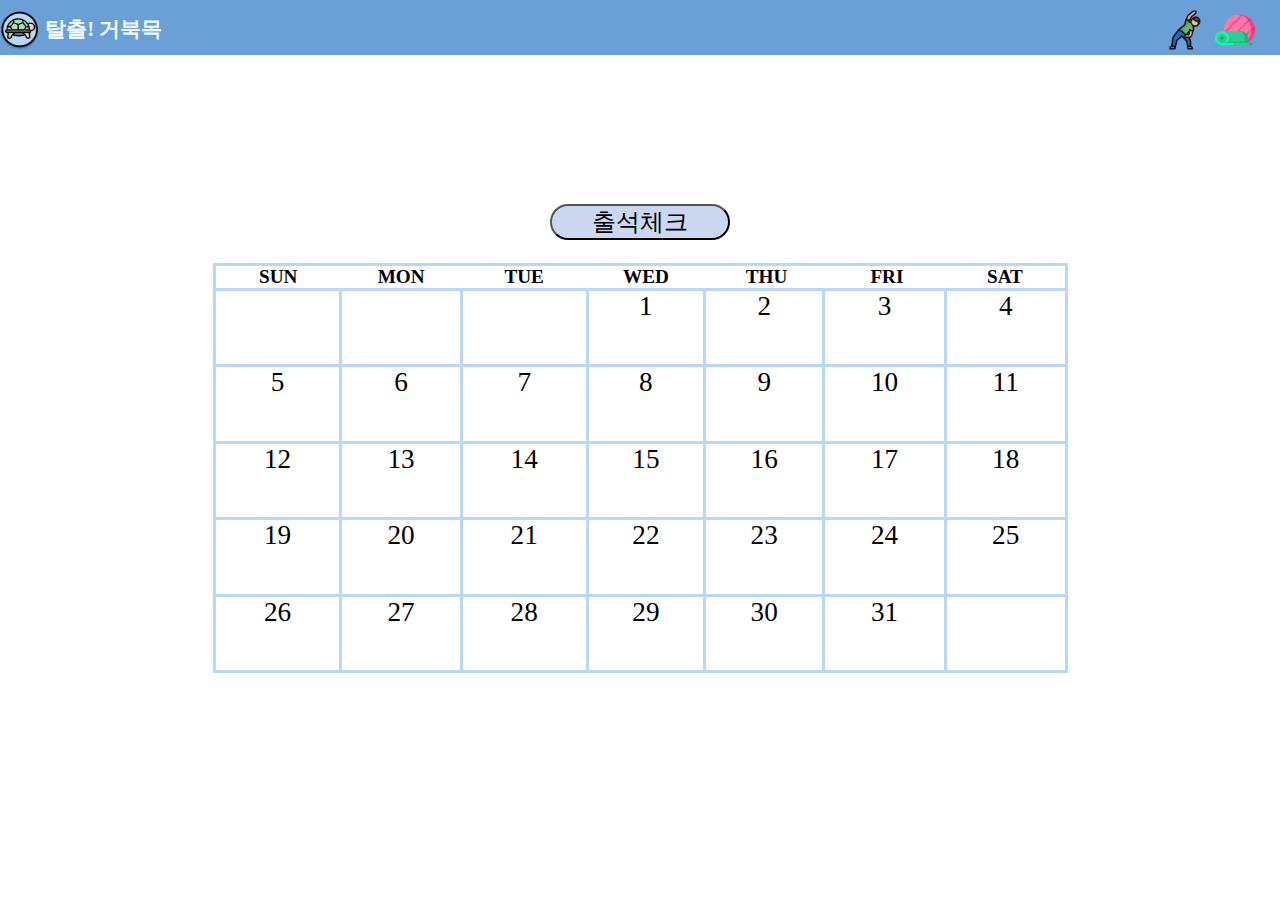
<file: index.html>
<!DOCTYPE html>
<html>

<head>
    <meta charset="UTF-8">
    <meta http-equiv="X-UA-Compatible" content="IE=edge">
    <meta name="viewport" content="width=device-width, initial-scale=1.0">
    <title>탈출! 거북목</title>
    <link rel="stylesheet" href="https://cdnjs.cloudflare.com/ajax/libs/font-awesome/6.1.1/css/all.min.css"
        crossorigin="anonymous" referrerpolicy="no-referrer">
    <link rel="stylesheet" href="css/headerStyle.css">
    <link rel="stylesheet" href="css/calenderStyle.css">
    <script>
        // 달력
        window.onload = function () {
            drawCalendar();
        };

        var date = new Date();
        var nowdate = date.getDate();
        // Date의 getMonth()는 1월이 0, 
        var firstDate = new Date(date.getFullYear(), date.getMonth(), 1);
        var lastDate = new Date(date.getFullYear(), date.getMonth() + 1, 0);
        var firstDay = firstDate.getDate();
        var lastDay = lastDate.getDate();
        var firstWeekDay = firstDate.getDay();
        var lastWeekDay = lastDate.getDay();

        function drawCalendar() {
            var startDayOfCalendar = 1 - firstWeekDay;
            var calendarBodyHtml = "";
            for (var day = startDayOfCalendar; day <= lastDay; day += 7) {
                calendarBodyHtml += "<tr>";
                for (var weekDay = day; weekDay < day + 7; weekDay++) {
                    var dayClass = "dayn";
                    if (weekDay === day) {
                        dayClass = "day0";
                    } else if (weekDay === day + 6) {
                        dayClass = "day6";
                    }
                    if (weekDay < 1 || weekDay > lastDay) {
                        calendarBodyHtml += "<td class='" + dayClass + "'></td>";
                    } else {
                        calendarBodyHtml += "<td class='" + dayClass + "'>" + weekDay + "</td>";
                    }
                }
                calendarBodyHtml += "</tr>";
            }
            calendarBodyDom = document.getElementById("calendarDays");
            calendarBodyDom.innerHTML = calendarBodyHtml;
        }
        // 출석체크 알림
        function btn() {
            alert('출석체크 완료');
            var background = document.body;
            if(nowdate === calendarBodyDom){
                calendarBodyDom.style.backgroundColor = "blue";
            }
        }

    </script>

</head>

<body>
    <!--header-->
    <header>
        <div class="container">
            <h1>
                <p><button onClick="location.href='index.html'"><img src="./img/logo1.png"></button>
                    탈출! 거북목</p>
            </h1>
            <nav>
                <ul>
                    <li>
                        <button class="" onClick="location.href='page1.html'"><img src="img/btn1.png"></button>
                    </li>
                    <li>
                        <button class="" onClick="location.href='neck_machinePage.html'"><img
                                src="img/btn2.png"></button>
                    </li>
                </ul>
            </nav>
        </div>
    </header>
    <main id="main">
        <div class="container">
            <!-- onclick="javascript:btn() -->
            <button onclick="javascript:btn()">출석체크</button>
            <table class="calendar">
                <thead>
                    <tr>
                        <th class="day0">&nbsp;SUN&nbsp;</th>
                        <th>MON</th>
                        <th>&nbsp;TUE&nbsp;</th>
                        <th>WED</th>
                        <th>&nbsp;THU</th>
                        <th>&nbsp;&nbsp;FRI&nbsp;</th>
                        <th class="day6">&nbsp;SAT&nbsp;</th>
                    </tr>
                </thead>
                <tbody id="calendarDays">
                </tbody>
            </table>
        </div>
    </main>
</body>

</html>
</file>
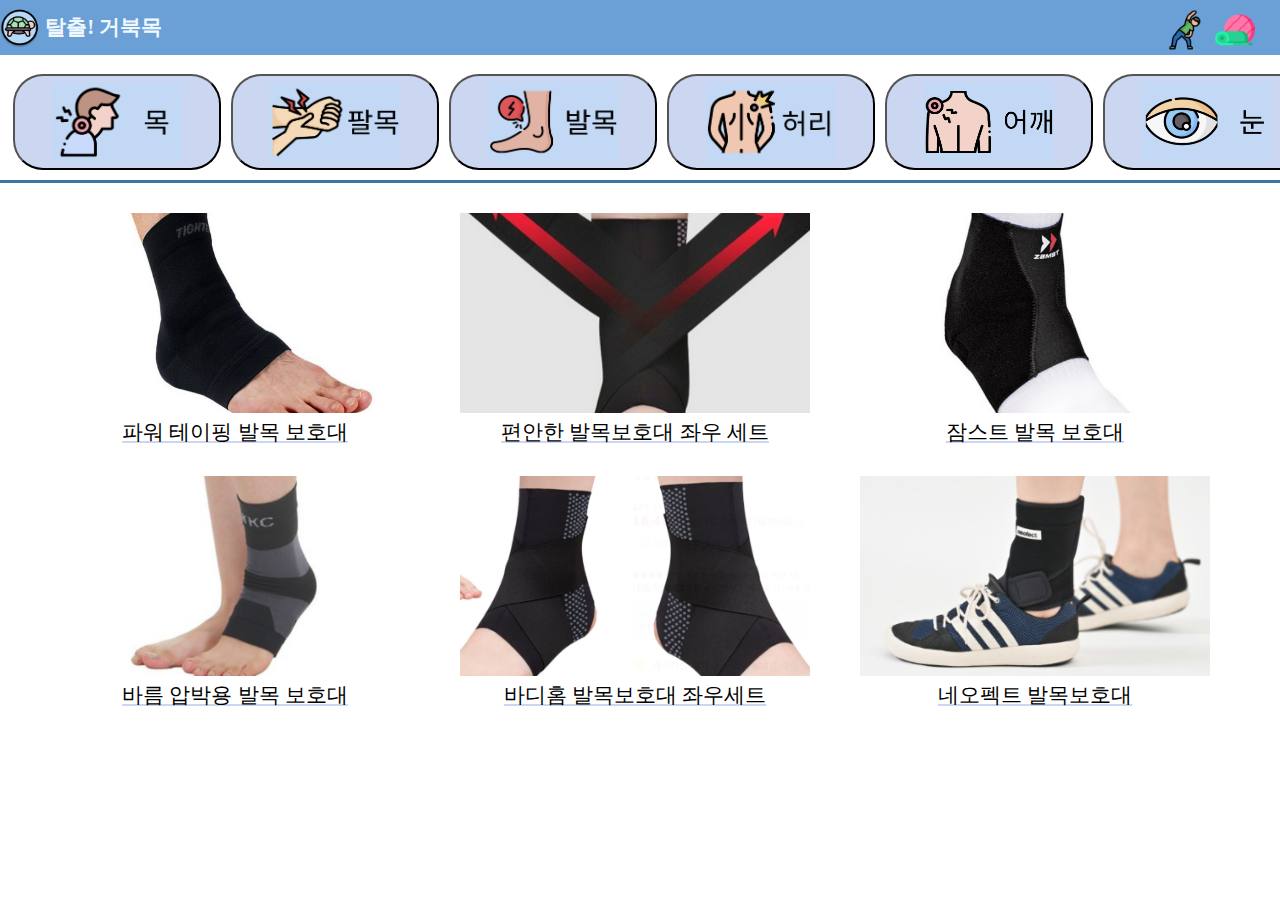
<file: ankle_machinePage.html>
<html>

<head>
    <title>기구 추천</title>
    <meta charset="UTF-8">
    <meta http-equiv="X-UA-Compatible" content="IE=edge">
    <meta name="viewport" content="width=device-width, initial-scale=1.0">
    <link rel="stylesheet" href="https://cdnjs.cloudflare.com/ajax/libs/font-awesome/6.1.1/css/all.min.css"
        crossorigin="anonymous" referrerpolicy="no-referrer">
    <link rel="stylesheet" href="css/headerStyle.css">
    <link rel="stylesheet" href="css/machineStyle.css">
</head>

<body>
    <!--header-->
    <header>
        <div class="container">
            <h1>
                <p><button onClick="location.href='index.html'"><img src="./img/logo1.png"></button>
                    탈출! 거북목</p>
            </h1>
            <nav>
                <ul>
                    <li>
                        <button class="" onClick="location.href='page1.html'"><img src="img/btn1.png"></button>
                    </li>
                    <li>
                        <button class="" onClick="location.href='neck_machinePage.html'"><img
                                src="img/btn2.png"></button>
                    </li>
                </ul>
            </nav>
        </div>
    </header>
    <!-- <br><br><br><br> -->
    <nav class="wrap-vertical">
        <button class="" onClick="location.href='neck_machinePage.html'"><img src="./img/neckB2.png"></button>
        <button class="" onClick="location.href='wrist_machinePage.html'"><img src="./img/wristB2.png"></button>
        <button class="" onClick="location.href='ankle_machinePage.html'"><img src="./img/ankleB2.png"></button>
        <button class="" onClick="location.href='waist_machinePage.html'"><img src="./img/waistB2.png"></button>
        <button class="" onClick="location.href='shoulder_machinePage.html'"><img src="./img/shoulderB2.png"></button>
        <button class="" onClick="location.href='eye_machinePage.html'"><img src="./img/eyeB2.png"></button>
    </nav>

    <main>
        <div class="product-list">
            <div class="product-detail">
                <img src="./equipmentImg/ankleEquipment1.png">
                <p><a href="https://www.coupang.com/vp/products/6053306517?itemId=11100709844&vendorItemId=78448784367&q=발목+보호+양말&itemsCount=36&searchId=bab4e049d57d4eecac242b5fe370fce9&rank=12&isAddedCart=">파워 테이핑 발목 보호대</a></p>
            </div>
            <div class="product-detail">
                <img src="./equipmentImg/ankleEquipment2.png">
                <p><a href="https://www.coupang.com/vp/products/7375797073?itemId=19036809555&vendorItemId=86160704102&q=발목+보호&itemsCount=36&searchId=9d7c0b72b91d46c1bc4d243fc716718a&rank=33&isAddedCart=">편안한 발목보호대 좌우 세트</a></p>
            </div>
            <div class="product-detail">
                <img src="./equipmentImg/ankleEquipment3.png">
                <p><a href="https://www.coupang.com/vp/products/4536311332?vendorItemId=3240940318&searchId=c41ff14d529542b19e8b17ab023f77c9&rmdId=c41ff14d529542b19e8b17ab023f77c9&eventLabel=recommendation_widget_pc_srp_001&platform=web&rmdABTestInfo=38450:A,33895:G&rmdValue=p31648543:vt-1.0.0:p4536311332&isAddedCart=">잠스트 발목 보호대</a></p>
            </div>
            <div class="product-detail">
                <img src="./equipmentImg/ankleEquipment4.png">
                <p><a href="https://www.coupang.com/vp/products/1747748147?itemId=3050112316&vendorItemId=71038128634&sourceType=srp_product_ads&clickEventId=8394c0d8-37f0-498a-b5bf-1de64e53fb49&korePlacement=15&koreSubPlacement=21&q=발목+보호&itemsCount=36&searchId=76c3d77e36e74554b1091d92d06f703e&rank=20&isAddedCart=">바름 압박용 발목 보호대</a></p>
            </div>
            <div class="product-detail">
                <img src="./equipmentImg/ankleEquipment5.png">
                <p><a href="https://www.coupang.com/vp/products/6850977555?vendorItemId=83561771789&searchId=24b9e58e477145f1930d3f25f9fc770a&rmdId=24b9e58e477145f1930d3f25f9fc770a&eventLabel=recommendation_widget_pc_srp_001&platform=web&rmdABTestInfo=38450:A,30274:C,33895:G&rmdValue=p4536311332:vt-1.0.0:p6850977555&isAddedCart=">바디홈 발목보호대 좌우세트</a></p>
            </div>
            <div class="product-detail">
                <img src="./equipmentImg/ankleEquipment6.png">
                <p><a href="https://smartstore.naver.com/pjhcenter/products/8389617316?&NaPm=ct%3Dlj4y7de8|ci%3D0zK0002odn9ymT_Zs1jG|tr%3Dsa|hk%3D766aca569fa85ad0aea1eaec2c6a50f0a22969b2">네오펙트 발목보호대</a><br><br><br><br></p>
            </div>
        </div>
    </main>
</body>

</html>
</file>
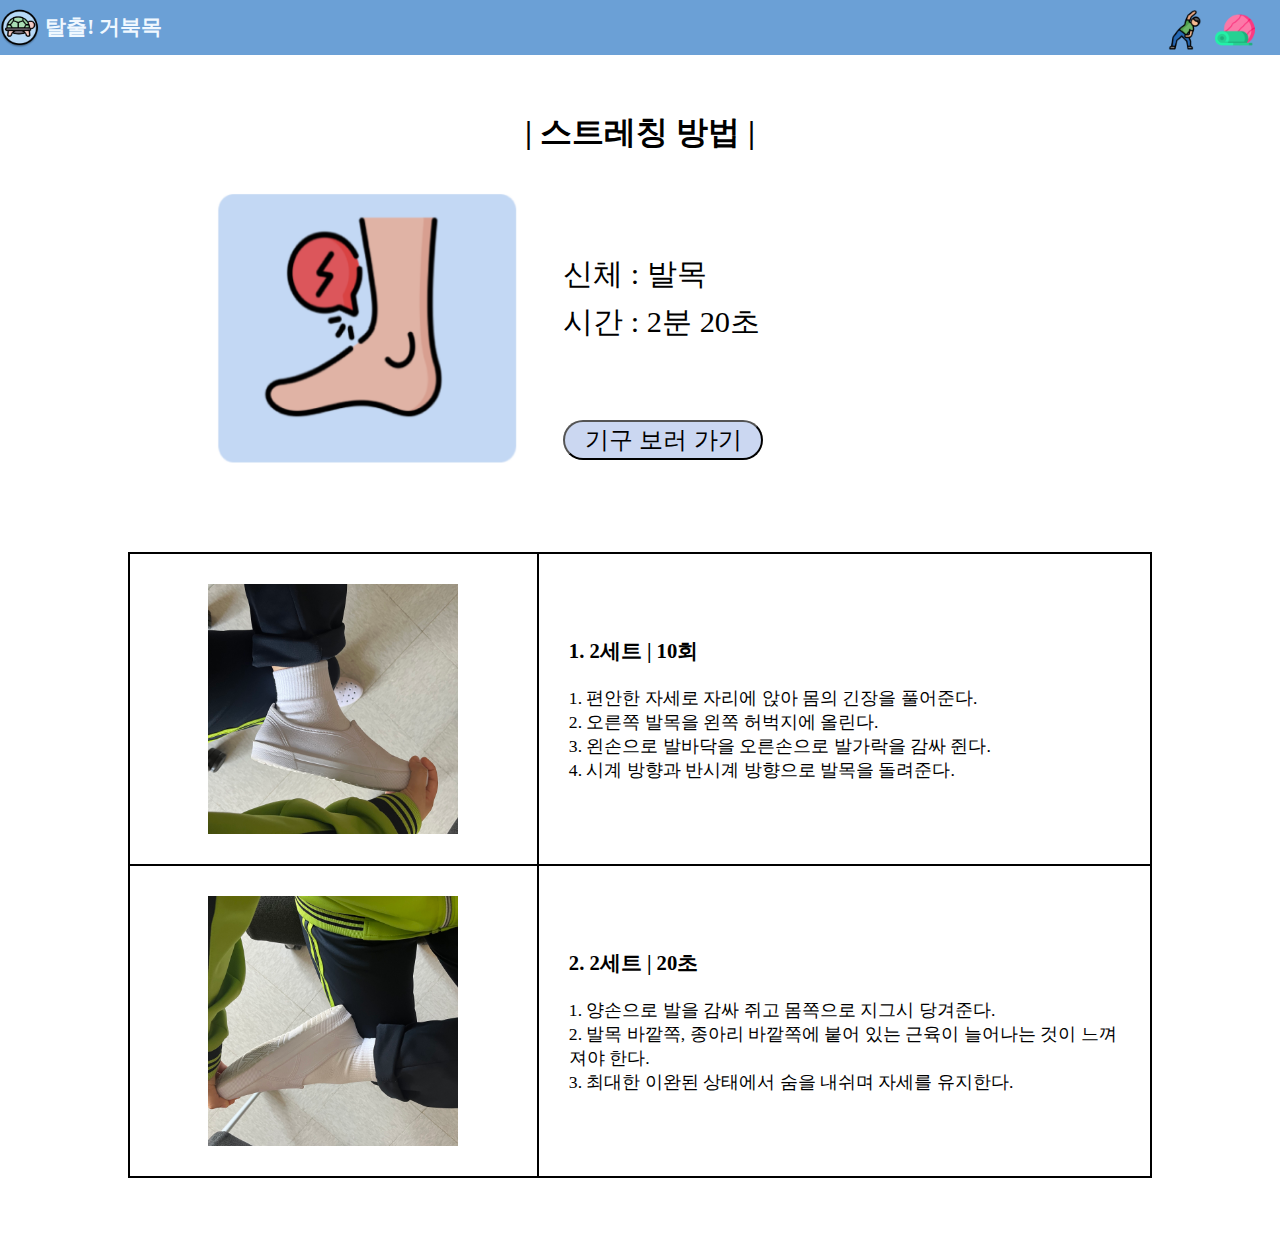
<file: anklePage.html>
<html>

<head>
    <meta charset="UTF-8">
    <meta http-equiv="X-UA-Compatible" content="IE=edge">
    <meta name="viewport" content="width=device-width, initial-scale=1.0">
    <title>turtleNeck Project</title>
    <link rel="stylesheet" href="https://cdnjs.cloudflare.com/ajax/libs/font-awesome/6.1.1/css/all.min.css"
        crossorigin="anonymous" referrerpolicy="no-referrer">
        <link rel="stylesheet" href="css/headerStyle.css">
        <link rel="stylesheet" href="css/stretchingStyle.css">
    <title>발목 스트레칭</title>
</head>

<body>
    <!--header-->
    <header>
        <div class="container">
            <h1>
                <p><button onClick="location.href='index.html'"><img src="./img/logo1.png"></button>
                    탈출! 거북목</p>
            </h1>
            <nav>
                <ul>
                    <li>
                        <button class="" onClick="location.href='page1.html'"><img src="img/btn1.png"></button>
                    </li>
                    <li>
                        <button class="" onClick="location.href='neck_machinePage.html'"><img src="img/btn2.png"></button>
                    </li>
                </ul>
            </nav>
        </div>
    </header>

    <h1><br><br><br>| 스트레칭 방법 |</h1>
    <section1>
        <img src="./img/ankle.png" alt="">
    </section1>
    <section2>
        <br><p>신체 : 발목</p> <p>시간 : 2분 20초</p>
        <button  onClick="location.href='ankle_machinePage.html'"> 기구 보러 가기 </button>
    </section2>
    <table>
        <tr>
            <td style="text-align: center;"><img src="./stretchingImg/ankleStratching1.jpg" ></td>
            <td style="width: 60%;">
                <h3>1. 2세트 | 10회</h3>
                <br>1. 편안한 자세로 자리에 앉아 몸의 긴장을 풀어준다.
                <br>2. 오른쪽 발목을 왼쪽 허벅지에 올린다.
                <br>3. 왼손으로 발바닥을 오른손으로 발가락을 감싸 쥔다.
                <br>4. 시계 방향과 반시계 방향으로 발목을 돌려준다.                
        </tr>
        <tr>
            <td style="text-align: center;"><img src="./stretchingImg/ankleStratching2.jpg" ></td>
            <td style="width: 60%;">
                <h3>2. 2세트 | 20초</h3>
                <br>1. 양손으로 발을 감싸 쥐고 몸쪽으로 지그시 당겨준다.
                <br>2. 발목 바깥쪽, 종아리 바깥쪽에 붙어 있는 근육이 늘어나는 것이 느껴져야 한다.
                <br>3. 최대한 이완된 상태에서 숨을 내쉬며 자세를 유지한다.
            </td>
        </tr>
    </table>   
    <br><br><br><br>
</body>

</html>
<!-- 1분, 1분 20초 -->
</file>
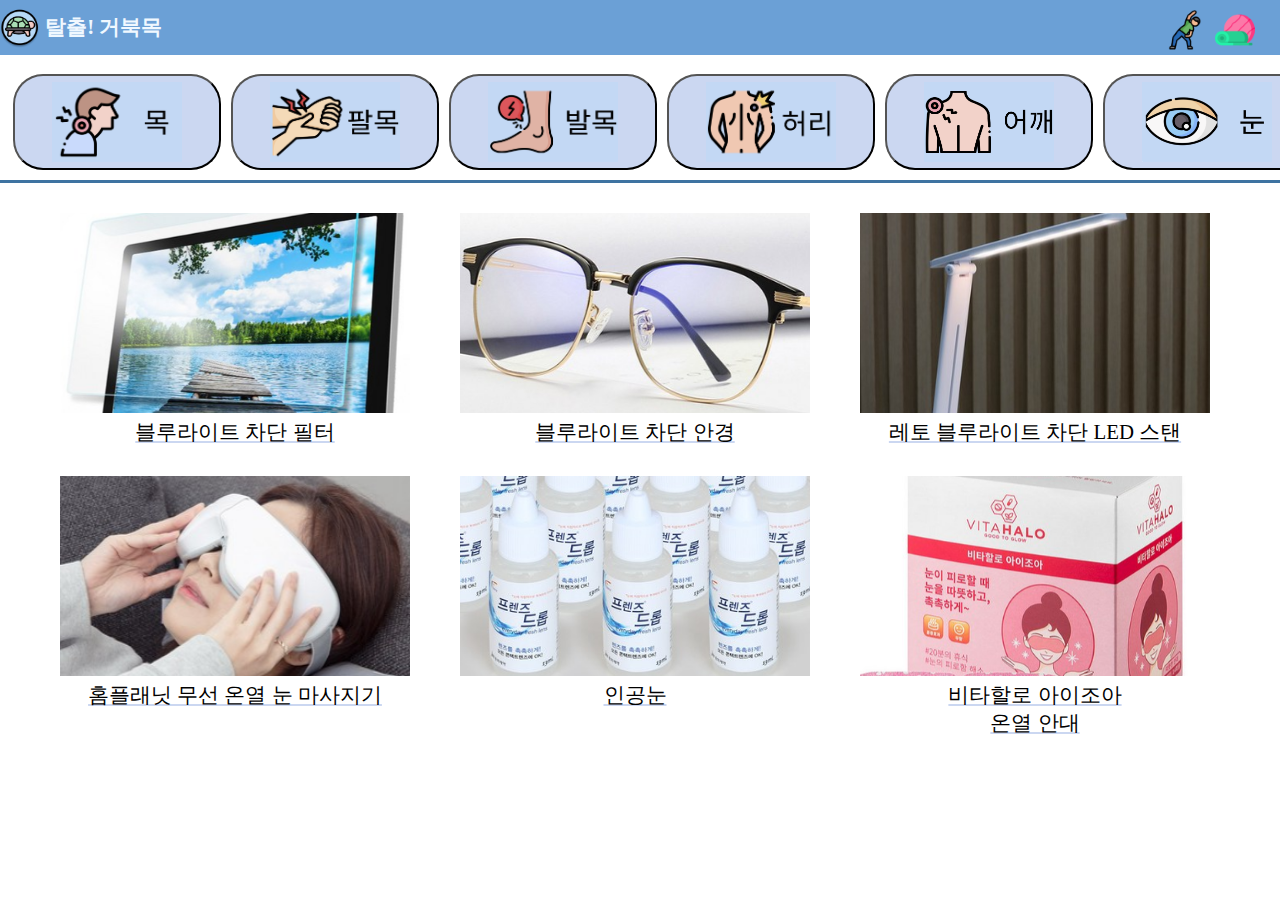
<file: eye_machinePage.html>
<html>

<head>
    <title>기구 추천</title>
    <meta charset="UTF-8">
    <meta http-equiv="X-UA-Compatible" content="IE=edge">
    <meta name="viewport" content="width=device-width, initial-scale=1.0">
    <link rel="stylesheet" href="https://cdnjs.cloudflare.com/ajax/libs/font-awesome/6.1.1/css/all.min.css"
        crossorigin="anonymous" referrerpolicy="no-referrer">
    <link rel="stylesheet" href="css/headerStyle.css">
    <link rel="stylesheet" href="css/machineStyle.css">
</head>

<body>
    <!--header-->
    <header>
        <div class="container">
            <h1>
                <p><button onClick="location.href='index.html'"><img src="./img/logo1.png"></button>
                    탈출! 거북목</p>
            </h1>
            <nav>
                <ul>
                    <li>
                        <button class="" onClick="location.href='page1.html'"><img src="img/btn1.png"></button>
                    </li>
                    <li>
                        <button class="" onClick="location.href='neck_machinePage.html'"><img
                                src="img/btn2.png"></button>
                    </li>
                </ul>
            </nav>
        </div>
    </header>
    <!-- <br><br><br><br> -->
    <nav class="wrap-vertical">
        <button class="" onClick="location.href='neck_machinePage.html'"><img src="./img/neckB2.png"></button>
        <button class="" onClick="location.href='wrist_machinePage.html'"><img src="./img/wristB2.png"></button>
        <button class="" onClick="location.href='ankle_machinePage.html'"><img src="./img/ankleB2.png"></button>
        <button class="" onClick="location.href='waist_machinePage.html'"><img src="./img/waistB2.png"></button>
        <button class="" onClick="location.href='shoulder_machinePage.html'"><img src="./img/shoulderB2.png"></button>
        <button class="" onClick="location.href='eye_machinePage.html'"><img src="./img/eyeB2.png"></button>
    </nav>
    <main>
        <div class="product-list">
            <div class="product-detail">
                <img src="./equipmentImg/eyeEquipment1.png">
                <p><a
                        href="https://www.coupang.com/vp/products/2127316158?itemId=3610732993&vendorItemId=76988337957&sourceType=srp_product_ads&clickEventId=7ee186bd-8291-45b5-83ee-352590d6fd3c&korePlacement=15&koreSubPlacement=1&q=눈+블루라이트+차단&itemsCount=36&searchId=166212728ab34b3ea05681b4f76977f0&rank=0&isAddedCart=">
                        블루라이트 차단 필터</a></p>
            </div>
            <div class="product-detail">
                <img src="./equipmentImg/eyeEquipment2.png">
                <p><a
                        href="https://www.coupang.com/vp/products/4931797878?itemId=6481890014&vendorItemId=73776164781&q=눈+블루라이트+차단&itemsCount=36&searchId=166212728ab34b3ea05681b4f76977f0&rank=3&isAddedCart=">블루라이트
                        차단 안경</a></p>
            </div>
            <div class="product-detail">
                <img src="./equipmentImg/eyeEquipment3.png">
                <p><a
                        href="https://www.coupang.com/vm/products/6776009269?itemId=15922072400&q=%EB%A0%88%ED%86%A0+%EB%B8%94%EB%A3%A8%EB%9D%BC%EC%9D%B4%ED%8A%B8&sourceType=srp_product_ads&searchId=de00ab1c006d4e98adccd847866c31e8&clickEventId=a7d60c3d-6a79-410e-8321-93599ad77189&korePlacement=15&koreSubPlacement=1&filterKey=">레토
                        블루라이트 차단 LED 스탠</a></p>
            </div>
            <div class="product-detail">
                <img src="./equipmentImg/eyeEquipment4.png">
                <p><a
                        href="https://www.coupang.com/vp/products/4544280306?itemId=5505154628&vendorItemId=72804741760&q=눈+블루투스&itemsCount=36&searchId=5fde749be07d4052b1c0a79c03e9c9e0&rank=17&isAddedCart=">홈플래닛
                        무선 온열 눈 마사지기</a></p>
            </div>
            <div class="product-detail">
                <img src="./equipmentImg/eyeEquipment5.png">
                <p><a
                        href="https://www.coupang.com/vp/products/6763269528?itemId=15856560441&vendorItemId=85995146903&q=인공눈물&itemsCount=36&searchId=0892a848df5440dcaa4944080edce8ae&rank=23&isAddedCart=">인공눈</a>
                </p>
            </div>
            <div class="product-detail">
                <img src="./equipmentImg/eyeEquipment6.png">
                <p><a
                        href="https://www.coupang.com/vp/products/183480979?itemId=525372277&vendorItemId=4363099262&q=눈+보호&itemsCount=36&searchId=f676f1015dcc4e5c87f983de5d367bc9&rank=0&isAddedCart=">비타할로
                        아이조아<br>온열 안대</a><br><br><br><br></p>
            </div>
        </div>
    </main>
</body>

</html>
</file>
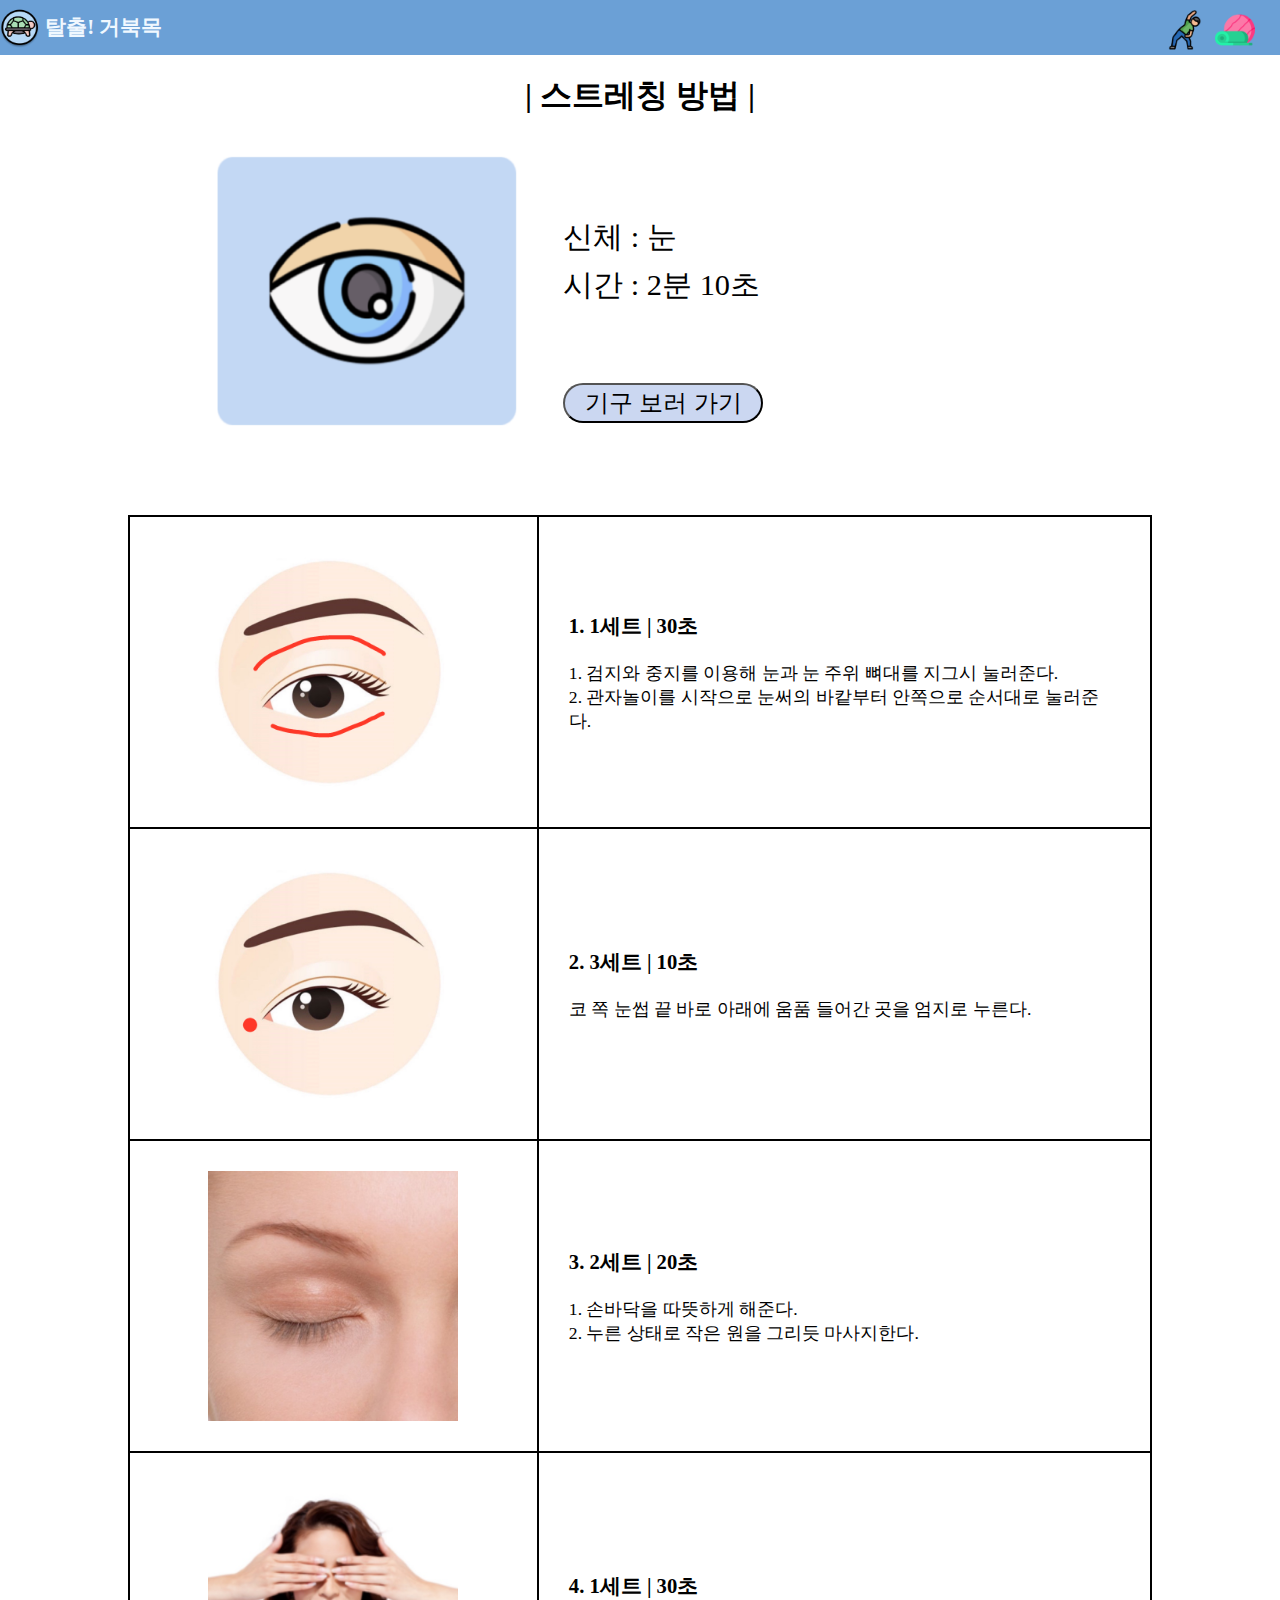
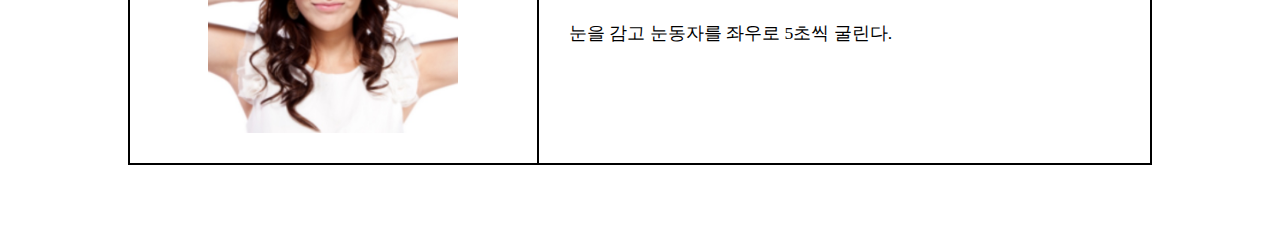
<file: eyePage.html>
<html>

<head>
    <meta charset="UTF-8">
    <meta http-equiv="X-UA-Compatible" content="IE=edge">
    <meta name="viewport" content="width=device-width, initial-scale=1.0">
    <title>turtleNeck Project</title>
    <link rel="stylesheet" href="https://cdnjs.cloudflare.com/ajax/libs/font-awesome/6.1.1/css/all.min.css"
        crossorigin="anonymous" referrerpolicy="no-referrer">
    <link rel="stylesheet" href="css/headerStyle.css">
    <link rel="stylesheet" href="css/stretchingStyle.css">
    <title>눈 스트레칭</title>
</head>

<body>
    <!--header-->
    <header>
        <div class="container">
            <h1 style="text-align: top;">
                <p><button onClick="location.href='index.html'"><img src="./img/logo1.png"></button>
                    탈출! 거북목</p>
            </h1>
            <nav>
                <ul>
                    <li>
                        <button class="" onClick="location.href='page1.html'"><img src="img/btn1.png"></button>
                    </li>
                    <li>
                        <button class="" onClick="location.href='neck_machinePage.html'"><img src="img/btn2.png"></button>
                    </li>
                </ul>
            </nav>
        </div>
    </header>

    <h1><br><br>| 스트레칭 방법 |</h1>
    <section1>
        <img src="./img/eye.png" alt="">
    </section1>
    <section2>
        <br>
        <p>신체 : 눈</p>
        <p>시간 : 2분 10초</p>
        <button onClick="location.href='eye_machinePage.html'"> 기구 보러 가기 </button>
    </section2>
    <table>
        <tr>
            <td style="text-align: center;"><img src="./stretchingImg/eyeStratching1.jpg" ></td>
            <td style="width: 60%;"><h3>1. 1세트 | 30초</h3>
                <br>1. 검지와 중지를 이용해 눈과 눈 주위 뼈대를 지그시 눌러준다.
                <br>2. 관자놀이를 시작으로 눈써의 바캍부터 안쪽으로 순서대로 눌러준다.
            </td>
        </tr>
        <tr>
            <td style="text-align: center;"><img src="./stretchingImg/eyeStratching2.jpg" ></td>
            <td style="width: 60%;"><h3>2. 3세트 | 10초</h3>
                <br>코 쪽 눈썹 끝 바로 아래에 움품 들어간 곳을 엄지로 누른다.</td>
        </tr>
        <tr>
            <td style="text-align: center;"><img src="./stretchingImg/eyeStratching3.jpg" ></td>
            <td style="width: 60%;"><h3>3. 2세트 | 20초</h3>
                <br>1. 손바닥을 따뜻하게 해준다. 
                <br>2. 누른 상태로 작은 원을 그리듯 마사지한다.</td>
        </tr>
        <tr>
            <td style="text-align: center;"><img src="./stretchingImg/eyeStratching4.jpg" ></td>
            <td style="width: 60%;"><h3>4. 1세트 | 30초</h3>
                <br>눈을 감고 눈동자를 좌우로 5초씩 굴린다.</td>
        </tr>
    </table>
    <br><br><br><br>
</body>

<!-- 30초, 30초, 40초, 30초 1분 30초, 40초, 2분 10초 -->
</html>
</file>
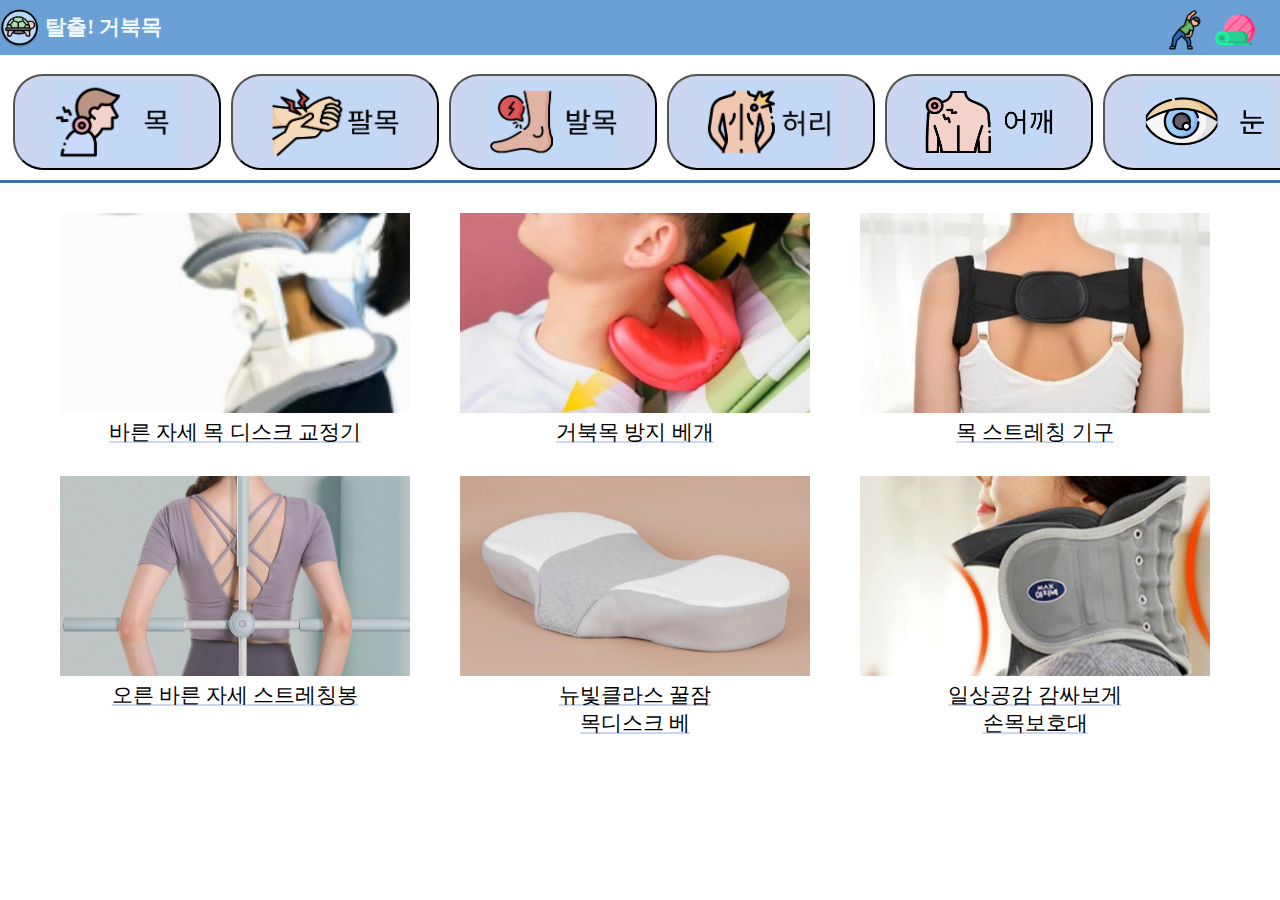
<file: neck_machinePage.html>
<html>

<head>
    <title>기구 추천</title>
    <meta charset="UTF-8">
    <meta http-equiv="X-UA-Compatible" content="IE=edge">
    <meta name="viewport" content="width=device-width, initial-scale=1.0">
    <link rel="stylesheet" href="https://cdnjs.cloudflare.com/ajax/libs/font-awesome/6.1.1/css/all.min.css"
        crossorigin="anonymous" referrerpolicy="no-referrer">
    <link rel="stylesheet" href="css/headerStyle.css">
    <link rel="stylesheet" href="css/machineStyle.css">
</head>

<body>
    <!--header-->
    <header>
        <div class="container">
            <h1>
                <p><button onClick="location.href='index.html'"><img src="./img/logo1.png"></button>
                    탈출! 거북목</p>
            </h1>
            <nav>
                <ul>
                    <li>
                        <button class="" onClick="location.href='page1.html'"><img src="img/btn1.png"></button>
                    </li>
                    <li>
                        <button class="" onClick="location.href='neck_machinePage.html'"><img
                                src="img/btn2.png"></button>
                    </li>
                </ul>
            </nav>
        </div>
    </header>
    <!-- <br><br><br><br> -->
    <nav class="wrap-vertical">
        <button class="" onClick="location.href='neck_machinePage.html'"><img src="./img/neckB2.png"></button>
        <button class="" onClick="location.href='wrist_machinePage.html'"><img src="./img/wristB2.png"></button>
        <button class="" onClick="location.href='ankle_machinePage.html'"><img src="./img/ankleB2.png"></button>
        <button class="" onClick="location.href='waist_machinePage.html'"><img src="./img/waistB2.png"></button>
        <button class="" onClick="location.href='shoulder_machinePage.html'"><img src="./img/shoulderB2.png"></button>
        <button class="" onClick="location.href='eye_machinePage.html'"><img src="./img/eyeB2.png"></button>
    </nav>

    <main>
        <div class="product-list">
            <div class="product-detail">
                <img src="./equipmentImg/neckEquipment1.png">
                <p><a href="https://smartstore.naver.com/bodymedical/products/5139861050?NaPm=ct%3Dlj4xcqrs|ci%3D4b3a418a30169a6f764e356d8d261e2e2d342b14|tr%3Dsls|sn%3D525116|hk%3D0058f9df6595b33aff54467fa7b39a0a92d0d72b">바른 자세 목 디스크 교정기</a></p>
            </div>
            <div class="product-detail">
                <img src="./equipmentImg/neckEquipment2.png">
                <p><a href="https://www.11st.co.kr/products/5851861774?NaPm=ct=lj4xj2e8|ci=77aed52bbd966a582646fc64cddc267f529fed63|tr=slsl|sn=17703|hk=a7f347e01b5bda688e5ff1e2ed52f59d1c0d432a&utm_term=&utm_campaign=���̹�pc_���ݺ񱳱⺻&utm_source=���̹�_PC_PCS&utm_medium=���ݺ���">거북목 방지 베개</a></p>
            </div>
            <div class="product-detail">
                <img src="./equipmentImg/neckEquipment3.png">
                <p><a href="https://cr.shopping.naver.com/adcr.nhn?x=CnJdloqDqaZLpJub7aE4Zf%2F%2F%2Fw%3D%3DsTiJmGzHuPmXjqYQ1RKNt95bsDnc%2FeGIY8nObhh7LJ3x9d8Mlcx3lone8EIVinStUf5ZrTA%2ByzAVhBinqUD1r5rxcq5rRK5GSlL%2FyQcJrhQrCnZQLqOAkaHwMv4h6fI6r%2FEbVl0PuMlr%2F882bozqaI1sf7YdQPVKKHspNkJjTLgp6m%2BX67SFXFsNQ4GBFsIgET%2Fkg4gsqna0%2F16sMo3PSyePYFsKOGABFhj5ZzjFkFAeKjyp0s01e9YG50wI1msUPh4JG6E%2FI2fmm%2FwPgAbtJy51EmBGfEtJued6s4J9kV1eqxfamfPLlRevczDwXL%2BMCUD70rz4dQ%2B0G1CtlXrBJtQAi%2F2KFVs86RUKToytJeA76m0iD%2BUgn81gecNSRwMbW5OL2cF3AaOe5GDmlrg8vFNuvhaZJBMtBPpV%2BXYtitfLBz7%2BORHa%2BX777%2F5U82WuFRDpykpOqWZgZqWcBmVwRDRRtYajlNCeEH555qBq37O3f5TRm4ebkeqR55xTMCpWjY13iDKUp%2B%2B8VyRcPvWcP6W0F3p4c7USLjhNua2v%2BP09CkitDlXIK%2FN8jID14%2BcafiKI5CGCRViPVmpq0MTtbzN709FlkllGVlhO%2BjuagvqUBGRiq58Ll8QhQVjLwbOAFHZawPeD8Sqq89E2CGGMzvewoRDp%2B8KJNVv%2FbqlN4Y%2FjtRGCzr2xXR6OYqSzLHgQ24T69MNUwWhZWn8id7sQRHiyoEHP3VvpfPlPTVfjCWXJn1lEdBjK8496KjPEq7lDDRJcemj%2Fndl3SZvJLQlpar%2Fj%2BJj46PvtXYyYbtay5CrPTn%2BIvcxawVxNuePP9ktetUvKQyHWIfPhs06d%2Flm17XJsF1RGsoU%2BRbCi7AX7ubUKQ29NVJoWC%2F%2BGDxZ9XOqo%2BQdAiJdwXirBRdnaxfvrBbw%3D%3D&nvMid=37918760617&catId=50001959">목 스트레칭 기구</a></p>
            </div>
            <div class="product-detail">
                <img src="./equipmentImg/neckEquipment4.png">
                <p><a href="https://smartstore.naver.com/oreul/products/8515594740?NaPm=ct%3Dlj4xlcyg|ci%3D6733dba00ad431ddb01b212d4eaffe773511753f|tr%3Dslsl|sn%3D7553704|hk%3D9aad5d5290e9676a27010b28a949771a46108e64">오른 바른 자세 스트레칭봉</a></p>
            </div>
            <div class="product-detail">
                <img src="./equipmentImg/neckEquipment5.png">
                <p><a href="https://www.coupang.com/vp/products/6945467457?itemId=16856150191&vendorItemId=84437673971&sourceType=srp_product_ads&clickEventId=027facd7-d7ae-48eb-a46e-a9b58506621f&korePlacement=15&koreSubPlacement=6&q=목디스크베개&itemsCount=36&searchId=13ab0bb01c2a4796990caba199e4132a&rank=5&isAddedCart=">뉴빛클라스 꿀잠<br> 목디스크 베</a></p>
            </div>
            <div class="product-detail">
                <img src="./equipmentImg/neckEquipment6.png">
                <p><a href="[https://dailygongam.com/product/detail.html?product_no=1348&n_media=27758&n_query=손목보호대&n_rank=5&n_ad_group=grp-a001-01-000000032367888&n_ad=nad-a001-01-000000228158048&n_keyword_id=nkw-a001-01-000005152910741&n_keyword=손목보호대&n_campaign_type=1&n_ad_group_type=1&NaPm=ct%3Dlj4xqfts|ci%3D0yG00024cD9yydtMKLn1|tr%3Dsa|hk%3D7bc7acc00b7adc6ad4c174b814dca84a5d818361](https://dailygongam.com/product/detail.html?product_no=1348&n_media=27758&n_query=%EC%86%90%EB%AA%A9%EB%B3%B4%ED%98%B8%EB%8C%80&n_rank=5&n_ad_group=grp-a001-01-000000032367888&n_ad=nad-a001-01-000000228158048&n_keyword_id=nkw-a001-01-000005152910741&n_keyword=%EC%86%90%EB%AA%A9%EB%B3%B4%ED%98%B8%EB%8C%80&n_campaign_type=1&n_ad_group_type=1&NaPm=ct%3Dlj4xqfts%7Cci%3D0yG00024cD9yydtMKLn1%7Ctr%3Dsa%7Chk%3D7bc7acc00b7adc6ad4c174b814dca84a5d818361)">일상공감 감싸보게<br> 손목보호대</a> <br><br><br><br></p>
    
            </div>
        </div>
    </main>

</body>

</html>
</file>
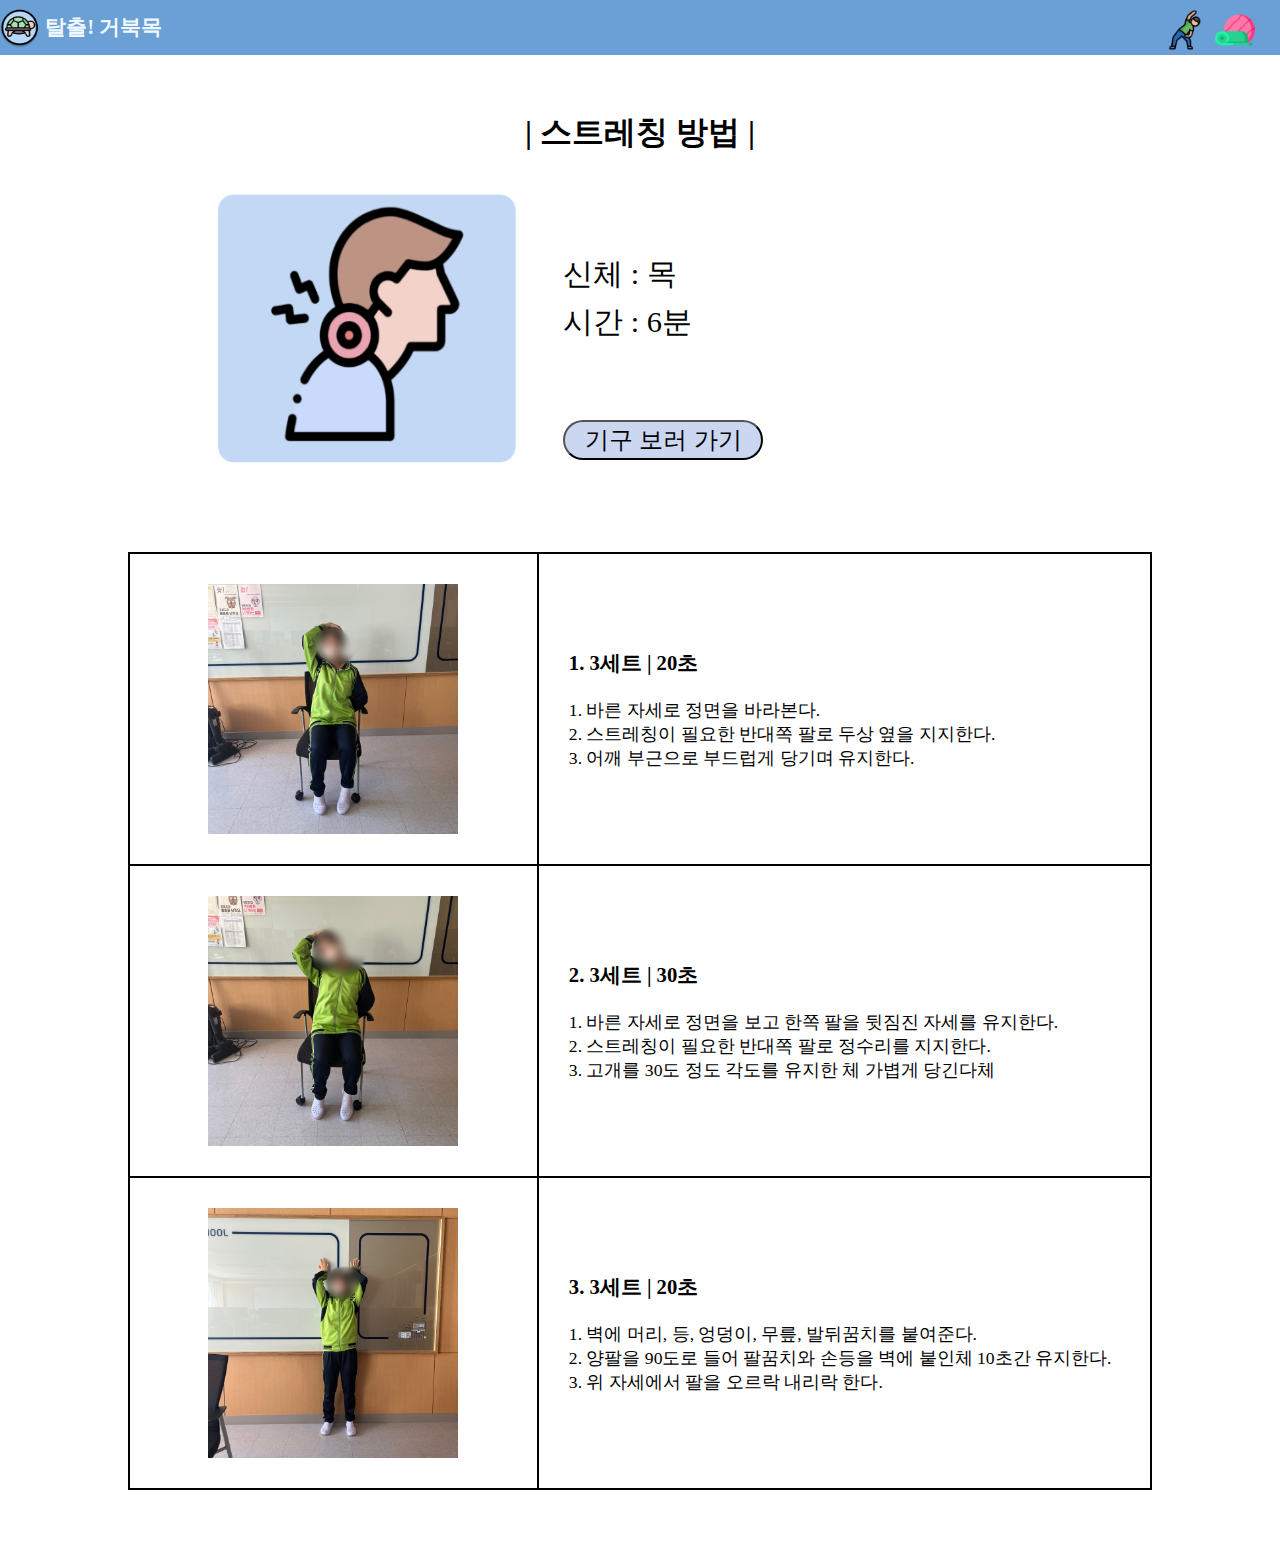
<file: neckPage.html>
<html>

<head>
    <meta charset="UTF-8">
    <meta http-equiv="X-UA-Compatible" content="IE=edge">
    <meta name="viewport" content="width=device-width, initial-scale=1.0">
    <title>turtleNeck Project</title>
    <link rel="stylesheet" href="https://cdnjs.cloudflare.com/ajax/libs/font-awesome/6.1.1/css/all.min.css"
        crossorigin="anonymous" referrerpolicy="no-referrer">
    <link rel="stylesheet" href="css/headerStyle.css">
    <link rel="stylesheet" href="css/stretchingStyle.css">
    <title>목 스트레칭</title>
</head>

<body>
    <!--header-->
    <header>
        <div class="container">
            <h1 style="text-align: top;">
                <p><button onClick="location.href='index.html'"><img src="./img/logo1.png"></button>
                    탈출! 거북목</p>
            </h1>
            <nav>
                <ul>
                    <li>
                        <button class="" onClick="location.href='page1.html'"><img src="img/btn1.png"></button>
                    </li>
                    <li>
                        <button class="" onClick="location.href='neck_machinePage.html'"><img src="img/btn2.png"></button>
                    </li>
                </ul>
            </nav>
        </div>
    </header>

    <h1><br><br><br>| 스트레칭 방법 |</h1>
    <section1>
        <img src="./img/neckImg.png" alt="">
    </section1>
    <section2>
        <br>
        <p>신체 : 목</p>
        <p>시간 : 6분</p>
        <button onClick="location.href='neck_machinePage.html'"> 기구 보러 가기 </button>
    </section2>
    <table>
        <tr>
            <td style="text-align: center;"><img src="./stretchingImg/neckStratching1.jpg" ></td>
            <td style="width: 60%;">
                <h3>1. 3세트 | 20초</h3>
                <br>1. 바른 자세로 정면을 바라본다.
                <br>2. 스트레칭이 필요한 반대쪽 팔로 두상 옆을 지지한다.
                <br>3. 어깨 부근으로 부드럽게 당기며 유지한다.
            </td>
        </tr>
        <tr>
            <td style="text-align: center;"><img src="./stretchingImg/neckStratching2.jpg"></td>
            <td style="width: 60%;">
                <h3>2. 3세트 | 30초</h3>
                <br>1. 바른 자세로 정면을 보고 한쪽 팔을 뒷짐진 자세를 유지한다.
                <br>2. 스트레칭이 필요한 반대쪽 팔로 정수리를 지지한다.
                <br>3. 고개를 30도 정도 각도를 유지한 체 가볍게 당긴다체
            </td>
        </tr>
        <tr>
            <td style="text-align: center;"><img src="./stretchingImg/neckStratching3.jpg"></td>
            <td style="width: 60%;">
                <h3>3. 3세트 | 20초</h3>
                <br>1. 벽에 머리, 등, 엉덩이, 무릎, 발뒤꿈치를 붙여준다.
                <br>2. 양팔을 90도로 들어 팔꿈치와 손등을 벽에 붙인체 10초간 유지한다.
                <br>3. 위 자세에서 팔을 오르락 내리락 한다.
            </td>
        </tr>
    </table>
    <br><br><br><br>
</body>
<!-- 2분, 3분, 1분 -->
</html>
</file>
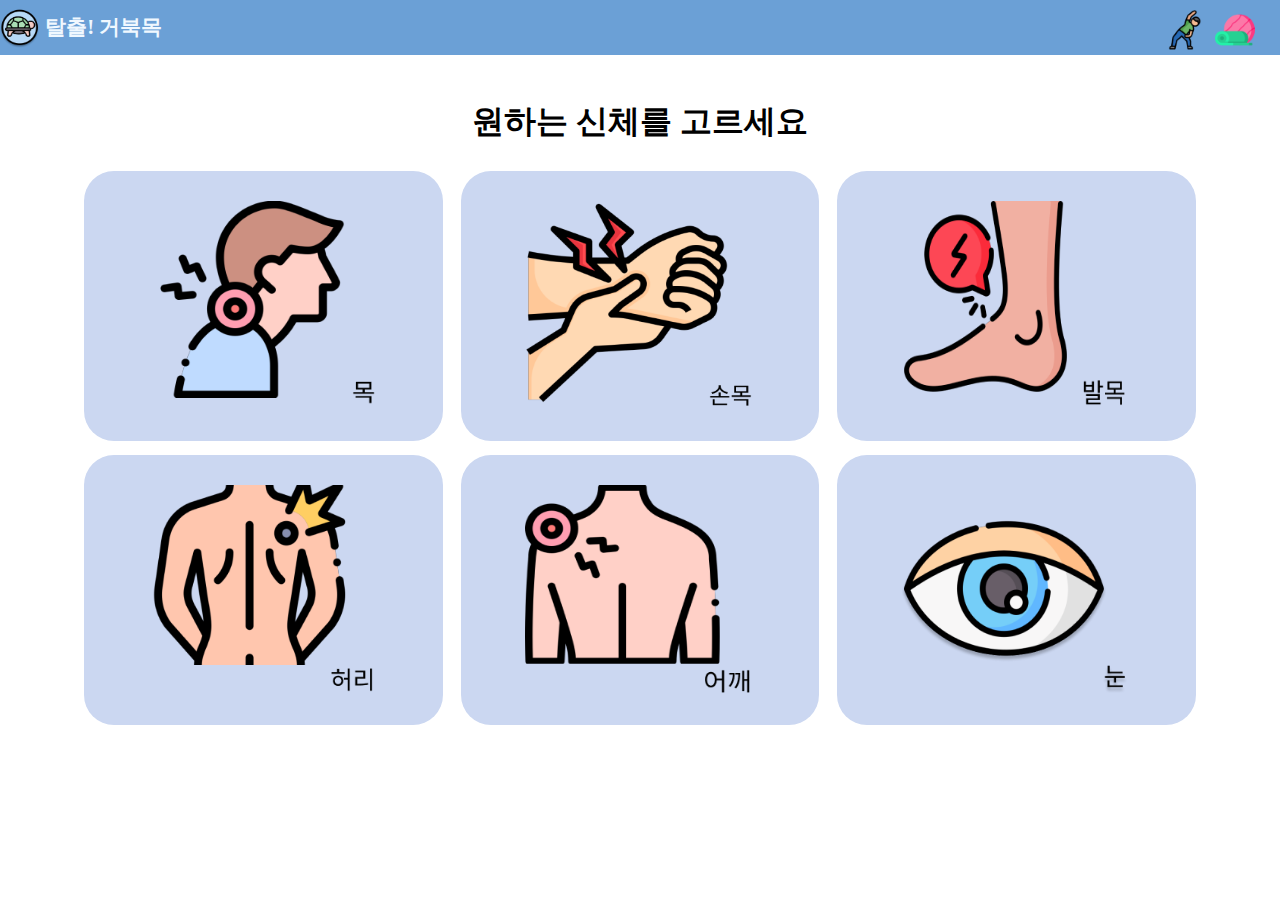
<file: page1.html>
<html>

<head>
    <title>신체 고르기</title>
    <meta charset="UTF-8">
    <meta http-equiv="X-UA-Compatible" content="IE=edge">
    <meta name="viewport" content="width=device-width, initial-scale=1.0">
    <title>turtleNeck Project</title>
    <link rel="stylesheet" href="https://cdnjs.cloudflare.com/ajax/libs/font-awesome/6.1.1/css/all.min.css"
        crossorigin="anonymous" referrerpolicy="no-referrer">
    <link rel="stylesheet" href="css/headerStyle.css">
    <link rel="stylesheet" href="css/choosePage.css">

</head>

<body>
    <!--header-->
    <header>
        <div class="container">
            <h1>
                <p><button onClick="location.href='index.html'"><img src="./img/logo1.png"></button>
                    탈출! 거북목</p>
            </h1>
            <nav>
                <ul>
                    <li>
                        <button class="" onClick="location.href='page1.html'"><img src="img/btn1.png"></button>
                    </li>
                    <li>
                        <button class="" onClick="location.href='neck_machinePage.html'"><img src="img/btn2.png"></button>
                    </li>
                </ul>
            </nav>
        </div>
    </header>
    <!--버튼 테이블-->
    <main id="main">
        <p>원하는 신체를 고르세요</p>
        <button onClick="location.href='neckPage.html'"> <img src="./img/neckB.png"></button>
        <button onClick="location.href='wristPage.html'"> <img src="./img/wristB.png"></button>
        <button onClick="location.href='anklePage.html'"> <img src="./img/ankleB.png"></button>
        <button onClick="location.href='waistPage.html'"> <img src="./img/waisrB.png"></button>
        <button onClick="location.href='shoulderPage.html'"> <img src="./img/shoulderB.png"></button>
        <button onClick="location.href='eyePage.html'"> <img src="./img/eyeB.png"></button>
        <br><br><br>
    </main>
</body>

</html>
</file>
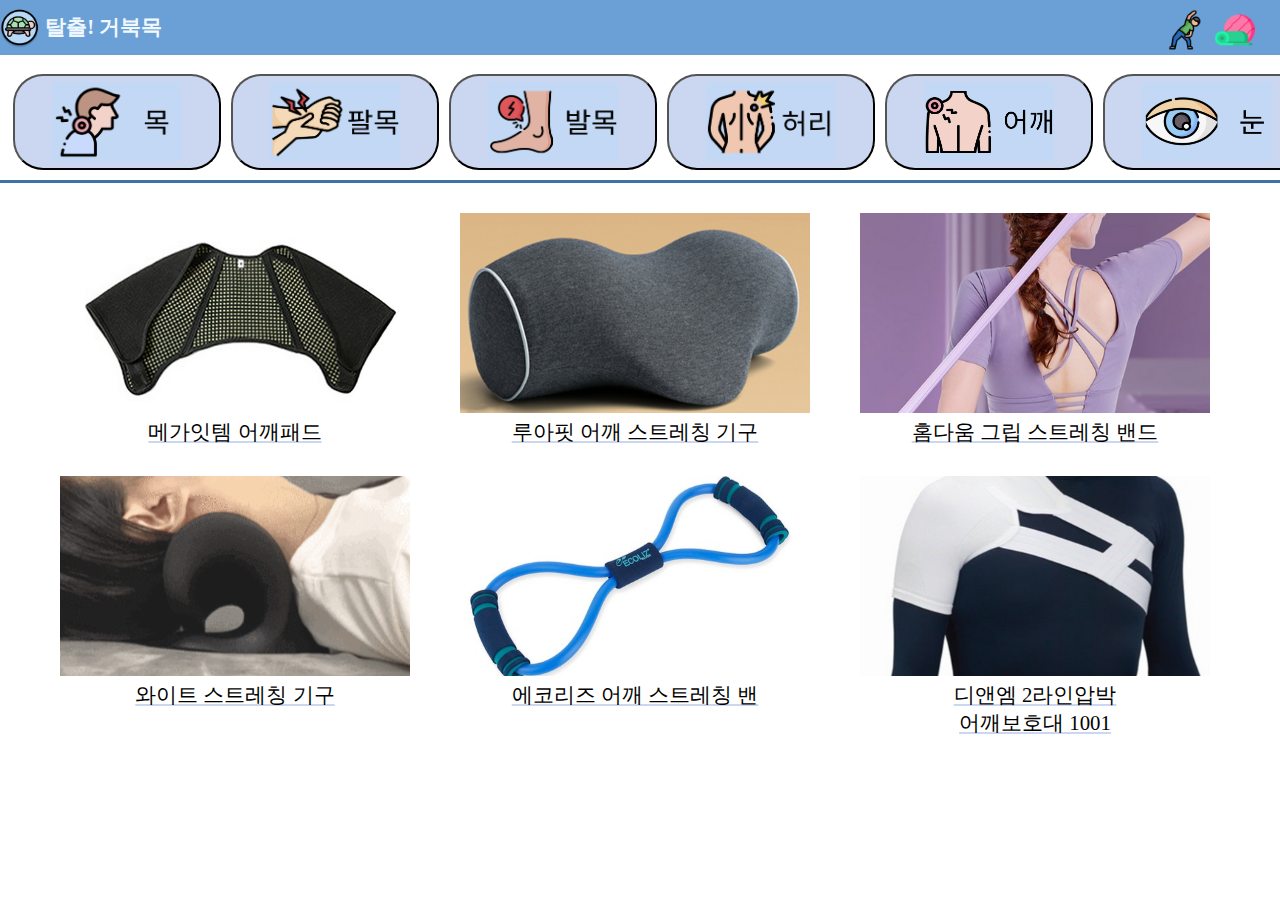
<file: shoulder_machinePage.html>
<html>

<head>
    <title>기구 추천</title>
    <meta charset="UTF-8">
    <meta http-equiv="X-UA-Compatible" content="IE=edge">
    <meta name="viewport" content="width=device-width, initial-scale=1.0">
    <link rel="stylesheet" href="https://cdnjs.cloudflare.com/ajax/libs/font-awesome/6.1.1/css/all.min.css"
        crossorigin="anonymous" referrerpolicy="no-referrer">
    <link rel="stylesheet" href="css/headerStyle.css">
    <link rel="stylesheet" href="css/machineStyle.css">
</head>

<body>
    <!--header-->
    <header>
        <div class="container">
            <h1>
                <p><button onClick="location.href='index.html'"><img src="./img/logo1.png"></button>
                    탈출! 거북목</p>
            </h1>
            <nav>
                <ul>
                    <li>
                        <button class="" onClick="location.href='page1.html'"><img src="img/btn1.png"></button>
                    </li>
                    <li>
                        <button class="" onClick="location.href='neck_machinePage.html'"><img
                                src="img/btn2.png"></button>
                    </li>
                </ul>
            </nav>
        </div>
    </header>
    <!-- <br><br><br><br> -->
    <nav class="wrap-vertical">
        <button class="" onClick="location.href='neck_machinePage.html'"><img src="./img/neckB2.png"></button>
        <button class="" onClick="location.href='wrist_machinePage.html'"><img src="./img/wristB2.png"></button>
        <button class="" onClick="location.href='ankle_machinePage.html'"><img src="./img/ankleB2.png"></button>
        <button class="" onClick="location.href='waist_machinePage.html'"><img src="./img/waistB2.png"></button>
        <button class="" onClick="location.href='shoulder_machinePage.html'"><img src="./img/shoulderB2.png"></button>
        <button class="" onClick="location.href='eye_machinePage.html'"><img src="./img/eyeB2.png"></button>
    </nav>

    <main>
        <div class="product-list">
            <div class="product-detail">
                <img src="./equipmentImg/shoulderEquipment2.png">
                <p><a href="https://www.coupang.com/vp/products/6842330284?itemId=16274316940&vendorItemId=83467002794&q=어깨+보호대&itemsCount=36&searchId=7b3692c1c1de4a418b88e2d0597ea250&rank=19&isAddedCart=">메가잇템 어깨패드</a></p>
            </div>
            <div class="product-detail">
                <img src="./equipmentImg/shoulderEquipment3.png">
                <p><a href="https://www.coupang.com/vp/products/6721705749?itemId=15634566199&vendorItemId=82846686410&sourceType=srp_product_ads&clickEventId=c052ce71-b10c-469c-84d6-70c8f81de8f6&korePlacement=15&koreSubPlacement=1&q=어깨+스트레칭&itemsCount=36&searchId=aebcf12240654d108bc19c4d89600fda&rank=0&isAddedCart=">루아핏 어깨 스트레칭 기구</a></p>
            </div>
            <div class="product-detail">
                <img src="./equipmentImg/shoulderEquipment4.png">
                <p><a href="https://www.coupang.com/vp/products/6541040983?itemId=14563634167&vendorItemId=82028089268&sourceType=srp_product_ads&clickEventId=38493d16-0177-46d8-81cc-01b1221189b8&korePlacement=15&koreSubPlacement=24&q=어깨+스트레칭&itemsCount=36&searchId=aebcf12240654d108bc19c4d89600fda&rank=23&isAddedCart=">홈다움 그립 스트레칭 밴드</a></p>
            </div>
            <div class="product-detail">
                <img src="./equipmentImg/shoulderEquipment5.png">
                <p><a href="https://www.coupang.com/vp/products/6616815447?itemId=15027612944&vendorItemId=82241726539&sourceType=srp_product_ads&clickEventId=23f19335-761c-4270-8fc5-a74c344a97b9&korePlacement=15&koreSubPlacement=23&q=어깨+스트레칭&itemsCount=36&searchId=470ac7aa1d334d7fb3253c9248917654&rank=58&isAddedCart=">와이트 스트레칭 기구</a></p>
            </div>
            <div class="product-detail">
                <img src="./equipmentImg/shoulderEquipment6.png">
                <p><a href="https://www.coupang.com/vp/products/1333299?itemId=2838994&vendorItemId=3007349970&q=어깨+스트레칭&itemsCount=36&searchId=0c683e048724427e8b6a1e7d4a1e285a&rank=85&isAddedCart=">에코리즈 어깨 스트레칭 밴</a></p>
            </div>
            <div class="product-detail">
                <img src="./equipmentImg/shoulderEquipment1.png">
                <p><a href="https://www.coupang.com/vp/products/5292964?itemId=24022726&vendorItemId=3035334829&q=어깨+보호대&itemsCount=36&searchId=7b3692c1c1de4a418b88e2d0597ea250&rank=25&isAddedCart=">디앤엠 2라인압박<br>어깨보호대 1001</a><br><br><br><br></p>
            </div>
        </div>
    </main>
</body>

</html>
</file>
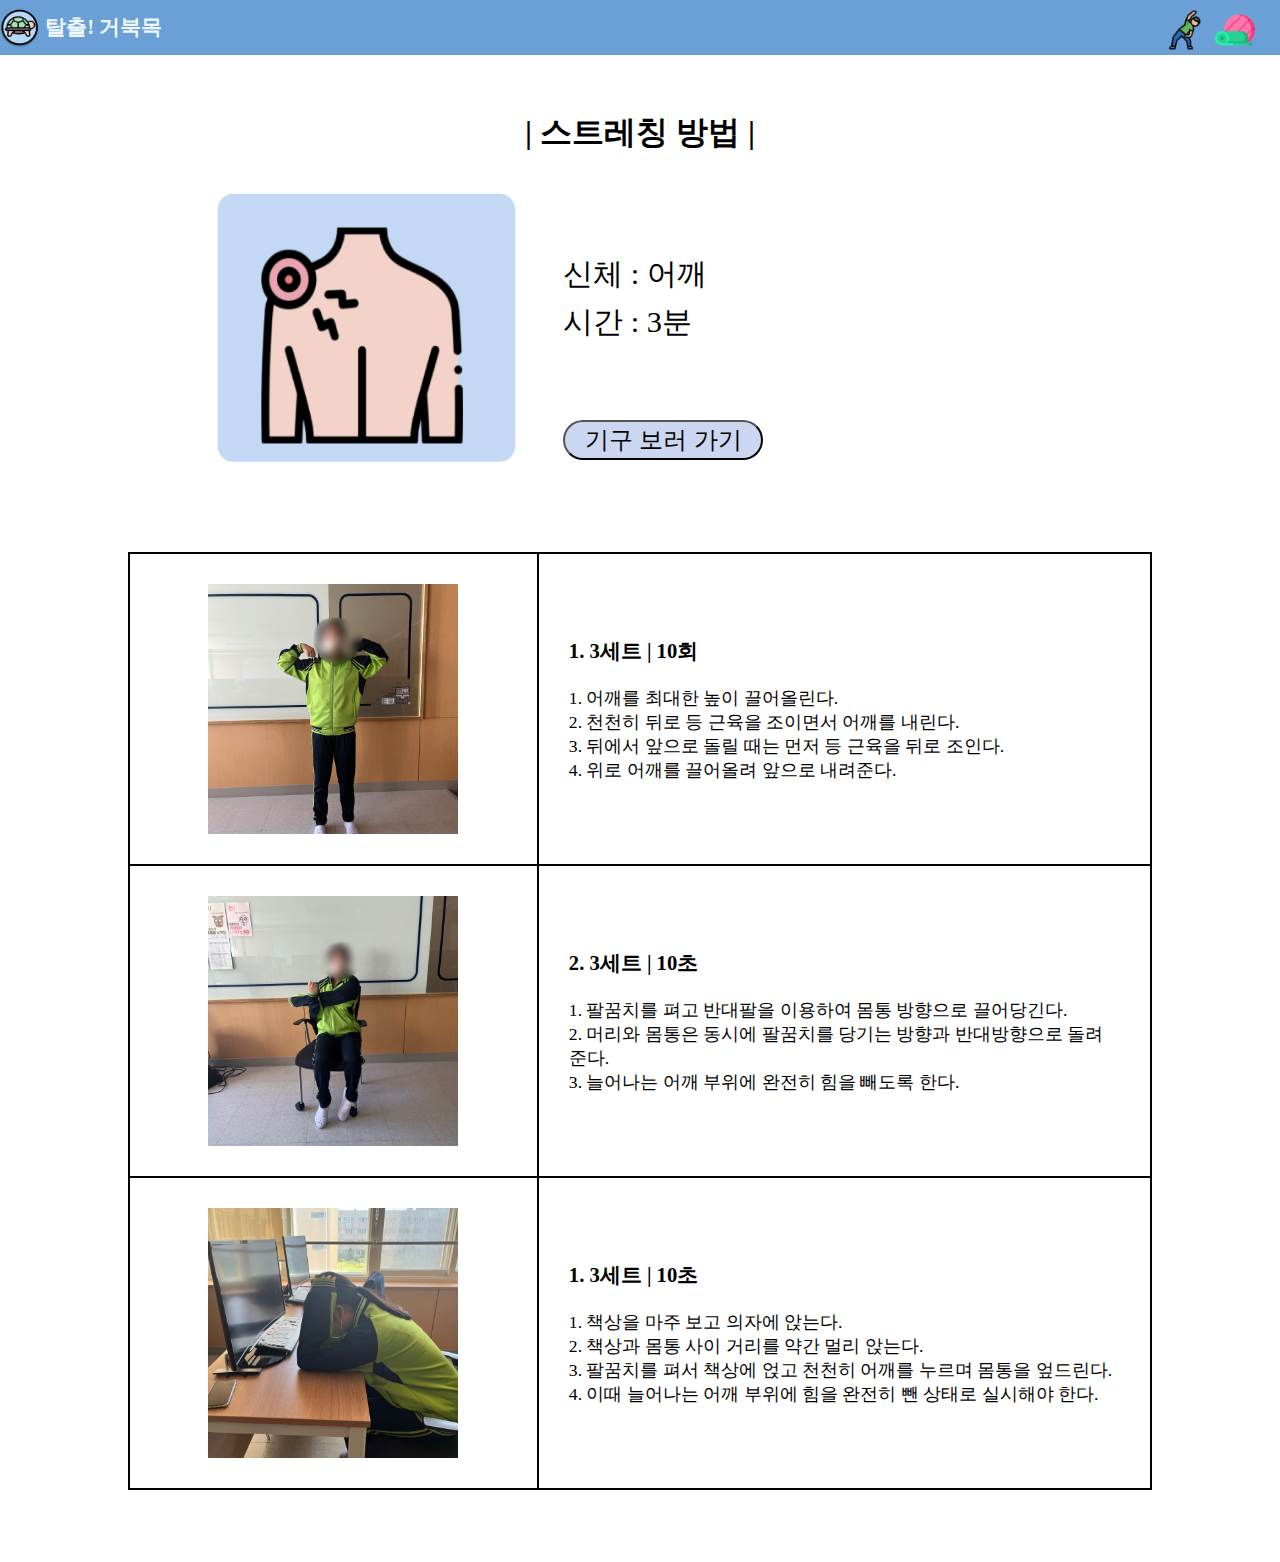
<file: shoulderPage.html>
<html>

<head>
    <meta charset="UTF-8">
    <meta http-equiv="X-UA-Compatible" content="IE=edge">
    <meta name="viewport" content="width=device-width, initial-scale=1.0">
    <title>turtleNeck Project</title>
    <link rel="stylesheet" href="https://cdnjs.cloudflare.com/ajax/libs/font-awesome/6.1.1/css/all.min.css"
        crossorigin="anonymous" referrerpolicy="no-referrer">
    <link rel="stylesheet" href="css/headerStyle.css">
    <link rel="stylesheet" href="css/stretchingStyle.css">
    <title>어깨 스트레칭</title>
</head>

<body>
    <!--header-->
    <header>
        <div class="container">
            <h1 style="text-align: top;">
                <p><button onClick="location.href='index.html'"><img src="./img/logo1.png"></button>
                    탈출! 거북목</p>
            </h1>
            <nav>
                <ul>
                    <li>
                        <button class="" onClick="location.href='page1.html'"><img src="img/btn1.png"></button>
                    </li>
                    <li>
                        <button class="" onClick="location.href='neck_machinePage.html'"><img src="img/btn2.png"></button>
                    </li>
                </ul>
            </nav>
        </div>
    </header>

    <h1><br><br><br>| 스트레칭 방법 |</h1>
    <section1>
        <img src="./img/shoulder.png" alt="">
    </section1>
    <section2>
        <br>
        <p>신체 : 어깨</p>
        <p>시간 : 3분</p>
        <button onClick="location.href='shoulder_machinePage.html'"> 기구 보러 가기 </button>
    </section2>
    <table>
        <tr>
            <td style="text-align: center;"><img src="./stretchingImg/shoulderStratching1.jpg" ></td>
            <td style="width: 60%;">
                <h3>1. 3세트 | 10회</h3>
                <br>1. 어깨를 최대한 높이 끌어올린다.
                <br>2. 천천히 뒤로 등 근육을 조이면서 어깨를 내린다.
                <br>3. 뒤에서 앞으로 돌릴 때는 먼저 등 근육을 뒤로 조인다.
                <br>4. 위로 어깨를 끌어올려 앞으로 내려준다.
        </tr>
        <tr>
            <td style="text-align: center;"><img src="./stretchingImg/shoulderStratching2.jpg" ></td>
            <td style="width: 60%;">
                <h3>2. 3세트 | 10초</h3>
                <br>1. 팔꿈치를 펴고 반대팔을 이용하여 몸통 방향으로 끌어당긴다.
                <br>2. 머리와 몸통은 동시에 팔꿈치를 당기는 방향과 반대방향으로 돌려준다.
                <br>3. 늘어나는 어깨 부위에 완전히 힘을 빼도록 한다.
            </td>
        </tr>
        <tr>
            <td style="text-align: center;"><img src="./stretchingImg/shoulderStratching3.jpg" ></td>
            <td style="width: 60%;">
                <h3>1. 3세트 | 10초</h3>
                <br>1. 책상을 마주 보고 의자에 앉는다.
                <br>2. 책상과 몸통 사이 거리를 약간 멀리 앉는다. 
                <br>3. 팔꿈치를 펴서 책상에 얹고 천천히 어깨를 누르며 몸통을 엎드린다. 
                <br>4. 이때 늘어나는 어깨 부위에 힘을 완전히 뺀 상태로 실시해야 한다.
        </tr>
    </table>
    <br><br><br><br>
</body>
<!-- 1분 30초 , 1분, 30초 -->
</html>
</file>
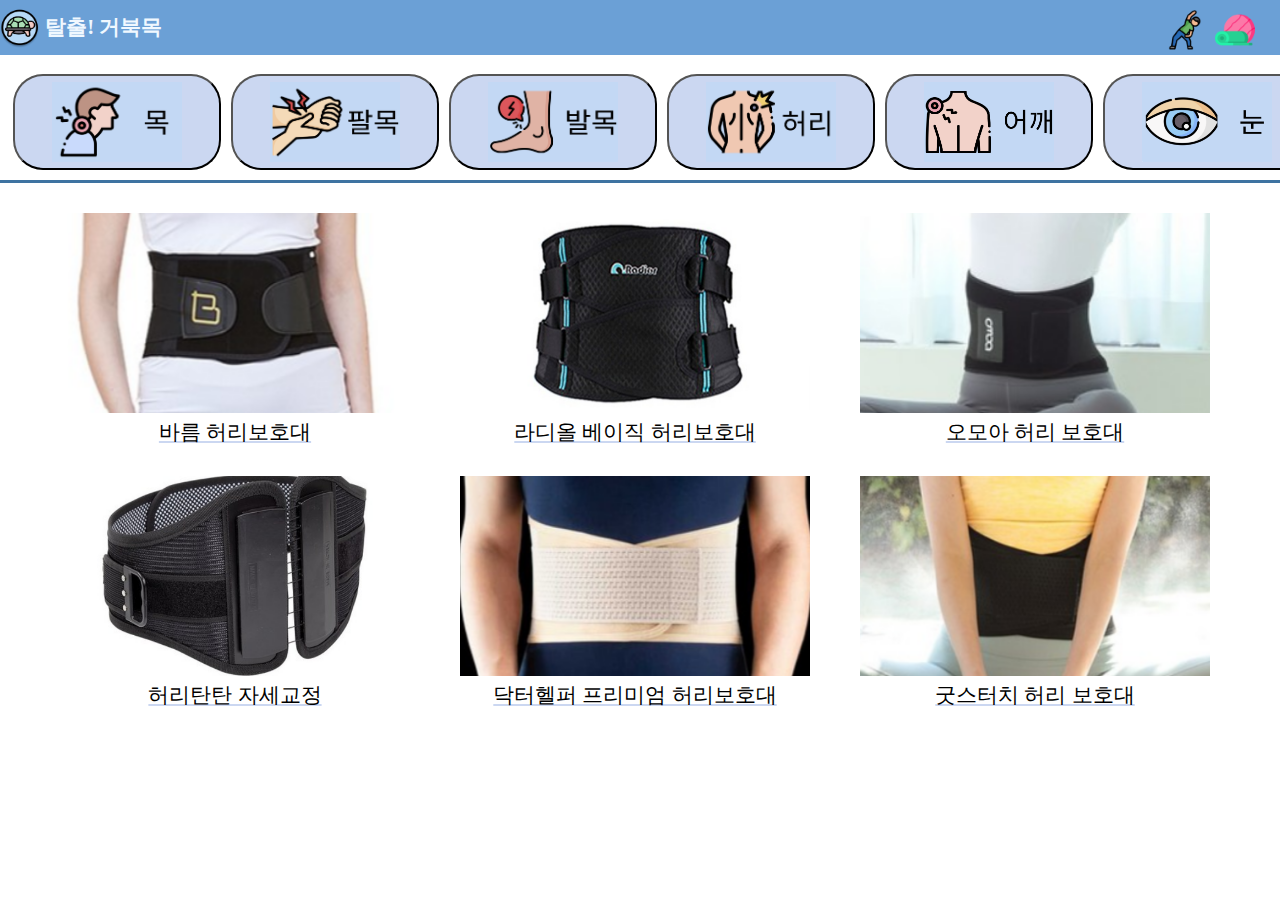
<file: waist_machinePage.html>
<html>

<head>
    <title>기구 추천</title>
    <meta charset="UTF-8">
    <meta http-equiv="X-UA-Compatible" content="IE=edge">
    <meta name="viewport" content="width=device-width, initial-scale=1.0">
    <link rel="stylesheet" href="https://cdnjs.cloudflare.com/ajax/libs/font-awesome/6.1.1/css/all.min.css"
        crossorigin="anonymous" referrerpolicy="no-referrer">
    <link rel="stylesheet" href="css/headerStyle.css">
    <link rel="stylesheet" href="css/machineStyle.css">
</head>

<body>
    <!--header-->
    <header>
        <div class="container">
            <h1>
                <p><button onClick="location.href='index.html'"><img src="./img/logo1.png"></button>
                    탈출! 거북목</p>
            </h1>
            <nav>
                <ul>
                    <li>
                        <button class="" onClick="location.href='page1.html'"><img src="img/btn1.png"></button>
                    </li>
                    <li>
                        <button class="" onClick="location.href='neck_machinePage.html'"><img
                                src="img/btn2.png"></button>
                    </li>
                </ul>
            </nav>
        </div>
    </header>
    <!-- <br><br><br><br> -->
    <nav class="wrap-vertical">
        <button class="" onClick="location.href='neck_machinePage.html'"><img src="./img/neckB2.png"></button>
        <button class="" onClick="location.href='wrist_machinePage.html'"><img src="./img/wristB2.png"></button>
        <button class="" onClick="location.href='ankle_machinePage.html'"><img src="./img/ankleB2.png"></button>
        <button class="" onClick="location.href='waist_machinePage.html'"><img src="./img/waistB2.png"></button>
        <button class="" onClick="location.href='shoulder_machinePage.html'"><img src="./img/shoulderB2.png"></button>
        <button class="" onClick="location.href='eye_machinePage.html'"><img src="./img/eyeB2.png"></button>
    </nav>

    <main>
        <div class="product-list">
            <div class="product-detail">
                <img src="./equipmentImg/waistEquipment1.png">
                <p><a href="https://www.coupang.com/vp/products/1713054058?itemId=2977524876&vendorItemId=70965906403&sourceType=srp_product_ads&clickEventId=2b3e6ce1-a580-4daf-a110-c31dad9fbb28&korePlacement=15&koreSubPlacement=1&q=허리보호대&itemsCount=36&searchId=45dc6af83095471396ca0faa318d3126&rank=0&isAddedCart=">바름 허리보호대</a></p>
            </div>
            <div class="product-detail">
                <img src="./equipmentImg/waistEquipment2.png">
                <p><a href="https://www.coupang.com/vp/products/2275186878?itemId=3903877036&vendorItemId=71888455765&sourceType=SDW_TOP_SELLING_WIDGET_V2&searchId=45dc6af83095471396ca0faa318d3126&q=허리보호대&isAddedCart=">라디올 베이직 허리보호대</a></p>
            </div>
            <div class="product-detail">
                <img src="./equipmentImg/waistEquipment3.png">
                <p><a href="https://www.coupang.com/vp/products/6836099909?itemId=16241869874&vendorItemId=83458428639&q=디스크+허리보호대&itemsCount=36&searchId=d4ca8b375fa2413787db8369e3cc2499&rank=28&isAddedCart=">오모아 허리 보호대</a></p>
            </div>
            <div class="product-detail">
                <img src="./equipmentImg/waistEquipment4.png">
                <p><a href="https://www.coupang.com/vp/products/7297453218?itemId=10600636447&vendorItemId=77881831337&q=디스크+허리보호대&itemsCount=36&searchId=c425e206a5734505983a71570f678245&rank=210&isAddedCart=">허리탄탄 자세교정</a></p>
            </div>
            <div class="product-detail">
                <img src="./equipmentImg/waistEquipment5.png">
                <p><a href="https://www.coupang.com/vp/products/5938340408?itemId=10575444713&vendorItemId=78405190775&q=디스크+허리보호대&itemsCount=36&searchId=9596071beebb4989a73b8b749619b2f0&rank=348&isAddedCart=">닥터헬퍼 프리미엄 허리보호대</a></p>
            </div>
            <div class="product-detail">
                <img src="./equipmentImg/waistEquipment6.png">
                <p><a href="https://www.coupang.com/vp/products/6826261424?itemId=16193418343&vendorItemId=79255996789&q=디스크+허리보호대&itemsCount=36&searchId=9596071beebb4989a73b8b749619b2f0&rank=358&isAddedCart=">굿스터치 허리 보호대</a><br><br><br><br></p>            </div>
        </div>
    </main>

</body>

</html>
</file>
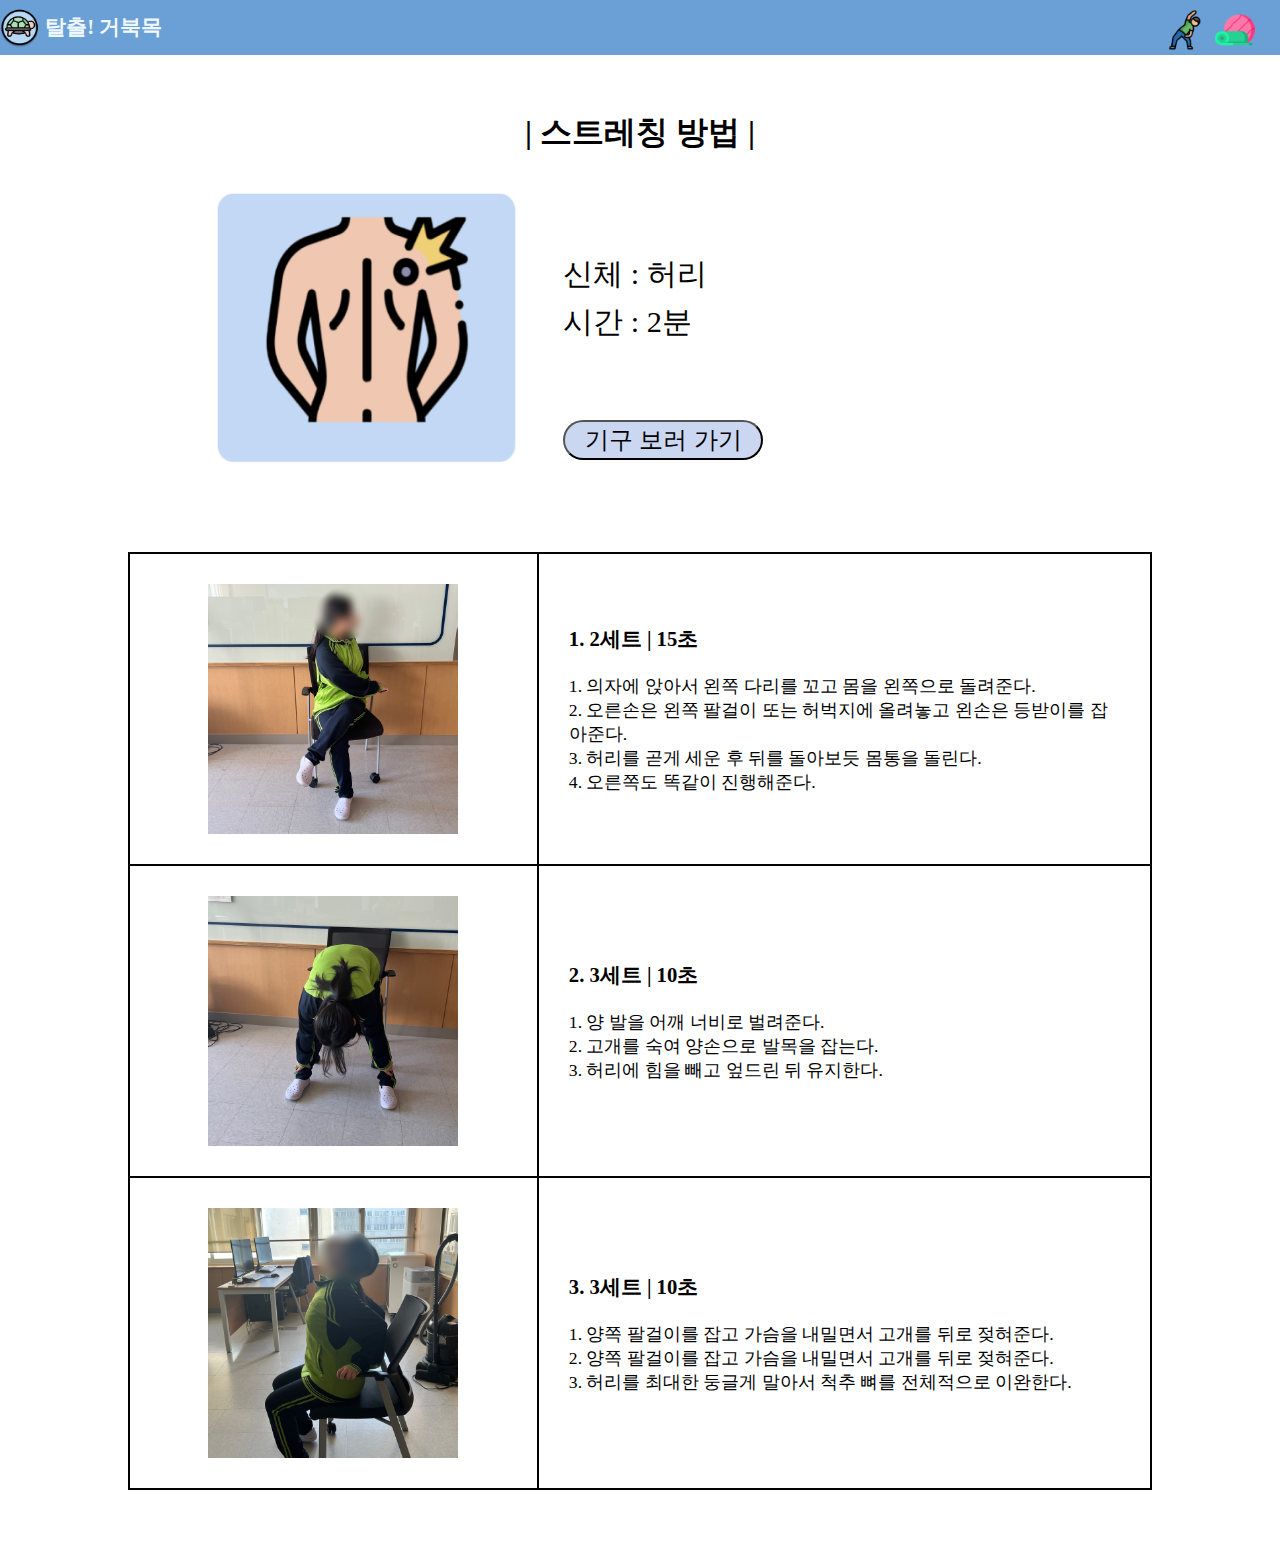
<file: waistPage.html>
<html>

<head>
    <meta charset="UTF-8">
    <meta http-equiv="X-UA-Compatible" content="IE=edge">
    <meta name="viewport" content="width=device-width, initial-scale=1.0">
    <title>turtleNeck Project</title>
    <link rel="stylesheet" href="https://cdnjs.cloudflare.com/ajax/libs/font-awesome/6.1.1/css/all.min.css"
        crossorigin="anonymous" referrerpolicy="no-referrer">
    <link rel="stylesheet" href="css/headerStyle.css">
    <link rel="stylesheet" href="css/stretchingStyle.css">
    <title>허리 스트레칭</title>
</head>

<body>
    <!--header-->
    <header>
        <div class="container">
            <h1 style="text-align: top;">
                <p><button onClick="location.href='index.html'"><img src="./img/logo1.png"></button>
                    탈출! 거북목</p>
            </h1>
            <nav>
                <ul>
                    <li>
                        <button class="" onClick="location.href='page1.html'"><img src="img/btn1.png"></button>
                    </li>
                    <li>
                        <button class="" onClick="location.href='neck_machinePage.html'"><img
                                src="img/btn2.png"></button>
                    </li>
                </ul>
            </nav>
        </div>
    </header>

    <h1><br><br><br>| 스트레칭 방법 |</h1>
    <section1>
        <img src="./img/waist.png" alt="">
    </section1>
    <section2>
        <br>
        <p>신체 : 허리</p>
        <p>시간 : 2분</p>
        <button onClick="location.href='waist_machinePage.html'"> 기구 보러 가기 </button>
    </section2>
    <table>
        <tr>
            <td style="text-align: center;"><img src="./stretchingImg/waistStratching1.jpg" ></td>
            <td style="width: 60%;">
                <h3>1. 2세트 | 15초</h3>
                <br>1. 의자에 앉아서 왼쪽 다리를 꼬고 몸을 왼쪽으로 돌려준다.
                <br>2. 오른손은 왼쪽 팔걸이 또는 허벅지에 올려놓고 왼손은 등받이를 잡아준다.
                <br>3. 허리를 곧게 세운 후 뒤를 돌아보듯 몸통을 돌린다.
                <br>4. 오른쪽도 똑같이 진행해준다.
        </tr>
        <tr>
            <td style="text-align: center;"><img src="./stretchingImg/waistStratching2.jpg" ></td>
            <td style="width: 60%;">
                <h3>2. 3세트 | 10초</h3>
                <br>1. 양 발을 어깨 너비로 벌려준다.
                <br>2. 고개를 숙여 양손으로 발목을 잡는다.
                <br>3. 허리에 힘을 빼고 엎드린 뒤 유지한다.
            </td>
        </tr>
        <tr>
            <td style="text-align: center;"><img src="./stretchingImg/waistStratching3.jpg" ></td>
            <td style="width: 60%;">
                <h3>3. 3세트 | 10초</h3>
                <br>1. 양쪽 팔걸이를 잡고 가슴을 내밀면서 고개를 뒤로 젖혀준다.
                <br>2. 양쪽 팔걸이를 잡고 가슴을 내밀면서 고개를 뒤로 젖혀준다.
                <br>3. 허리를 최대한 둥글게 말아서 척추 뼈를 전체적으로 이완한다.
            </td>
        </tr>
    </table>
    <br><br><br><br>
</body>
<!-- 1분. 30초, 30초 -->
</html>
</file>
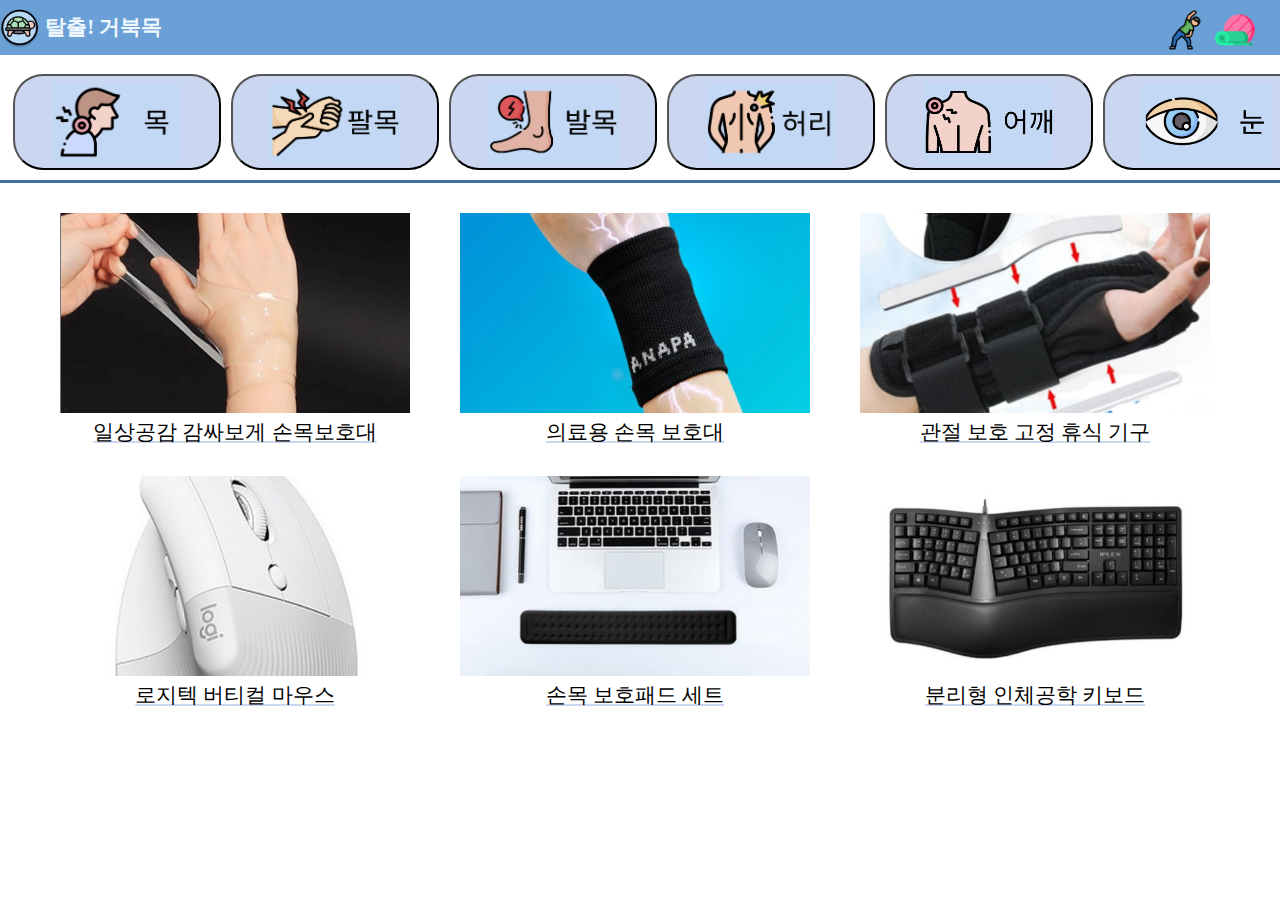
<file: wrist_machinePage.html>
<html>

<head>
    <title>기구 추천</title>
    <meta charset="UTF-8">
    <meta http-equiv="X-UA-Compatible" content="IE=edge">
    <meta name="viewport" content="width=device-width, initial-scale=1.0">
    <link rel="stylesheet" href="https://cdnjs.cloudflare.com/ajax/libs/font-awesome/6.1.1/css/all.min.css"
        crossorigin="anonymous" referrerpolicy="no-referrer">
    <link rel="stylesheet" href="css/headerStyle.css">
    <link rel="stylesheet" href="css/machineStyle.css">
</head>

<body>
    <!--header-->
    <header>
        <div class="container">
            <h1>
                <p><button onClick="location.href='index.html'"><img src="./img/logo1.png"></button>
                    탈출! 거북목</p>
            </h1>
            <nav>
                <ul>
                    <li>
                        <button class="" onClick="location.href='page1.html'"><img src="img/btn1.png"></button>
                    </li>
                    <li>
                        <button class="" onClick="location.href='neck_machinePage.html'"><img
                                src="img/btn2.png"></button>
                    </li>
                </ul>
            </nav>
        </div>
    </header>
    <!-- <br><br><br><br> -->
    <nav class="wrap-vertical">
        <button class="" onClick="location.href='neck_machinePage.html'"><img src="./img/neckB2.png"></button>
        <button class="" onClick="location.href='wrist_machinePage.html'"><img src="./img/wristB2.png"></button>
        <button class="" onClick="location.href='ankle_machinePage.html'"><img src="./img/ankleB2.png"></button>
        <button class="" onClick="location.href='waist_machinePage.html'"><img src="./img/waistB2.png"></button>
        <button class="" onClick="location.href='shoulder_machinePage.html'"><img src="./img/shoulderB2.png"></button>
        <button class="" onClick="location.href='eye_machinePage.html'"><img src="./img/eyeB2.png"></button>
    </nav>

    <main>
        <div class="product-list">
            <div class="product-detail">
                <img src="./equipmentImg/wristEquipment1.png">
                <p><a href="https://dailygongam.com/product/detail.html?product_no=1348&n_media=27758&n_query=손목보호대&n_rank=5&n_ad_group=grp-a001-01-000000032367888&n_ad=nad-a001-01-000000228158048&n_keyword_id=nkw-a001-01-000005152910741&n_keyword=손목보호대&n_campaign_type=1&n_ad_group_type=1&NaPm=ct%3Dlj4xqfts|ci%3D0yG00024cD9yydtMKLn1|tr%3Dsa|hk%3D7bc7acc00b7adc6ad4c174b814dca84a5d818361">일상공감 감싸보게 손목보호대</a></p>
            </div>
            <div class="product-detail">
                <img src="./equipmentImg/wristEquipment2.png">
                <p><a href="https://search.shopping.naver.com/catalog/31358250615?cat_id=50007239&frm=NVSCPRO&query=손목+보호대&NaPm=ct%3Dlj4xrhmw|ci%3D5f69663fdd3cea9bc93a3d9de6f5cfa893a0ace6|tr%3Dsls|sn%3D95694|hk%3Dea36da90f9f24c7173a7b7a5c75309298a817d31">의료용 손목 보호대</a></p>
            </div>
            <div class="product-detail">
                <img src="./equipmentImg/wristEquipment3.png">
                <p><a href="https://search.shopping.naver.com/catalog/32880947579?query=손목 보호 기구&NaPm=ct%3Dlj4xvh5k|ci%3Da3a626b486da90b7b41d82f20188cb31477ca255|tr%3Dslsl|sn%3D95694|hk%3Da7a9a6fa9b68dd5a5633e684a78f2a53b2c6d328">관절 보호 고정 휴식 기구</a></p>
            </div>
            <div class="product-detail">
                <img src="./equipmentImg/wristEquipment4.png">
                <p><a href="https://www.coupang.com/vp/products/7319822533?itemId=18771594559&vendorItemId=85903235604&q=로지텍+버티컬&itemsCount=36&searchId=8562d90ab5a74cceb753067cc1ff1bd5&rank=1&isAddedCart=">로지텍 버티컬 마우스</a></p>
            </div>
            <div class="product-detail">
                <img src="./equipmentImg/wristEquipment5.png">
                <p><a href="https://www.coupang.com/vp/products/5300729632?itemId=7653145754&vendorItemId=74943569807&pickType=COU_PICK&q=손목+보호+키보드&itemsCount=36&searchId=b87dd22be0e44d868a0e47c023a814b7&rank=0&isAddedCart=">손목 보호패드 세트</a></p>
            </div>
            <div class="product-detail">
                <img src="./equipmentImg/wristEquipment6.png">
                <p><a href="https://www.coupang.com/vp/products/6683071486?itemId=15418233868&vendorItemId=82638049748&sourceType=srp_product_ads&clickEventId=7ae40741-62fd-4633-aaec-a6fc06b71d47&korePlacement=15&koreSubPlacement=1&q=인체공학+키보드&itemsCount=36&searchId=740c3cfc79bf4659a57ae71a4caaeda2&rank=0&isAddedCart=">분리형 인체공학 키보드</a><br><br><br><br></p>
            </div>
        </div>
    </main>
</body>

</html>
</file>
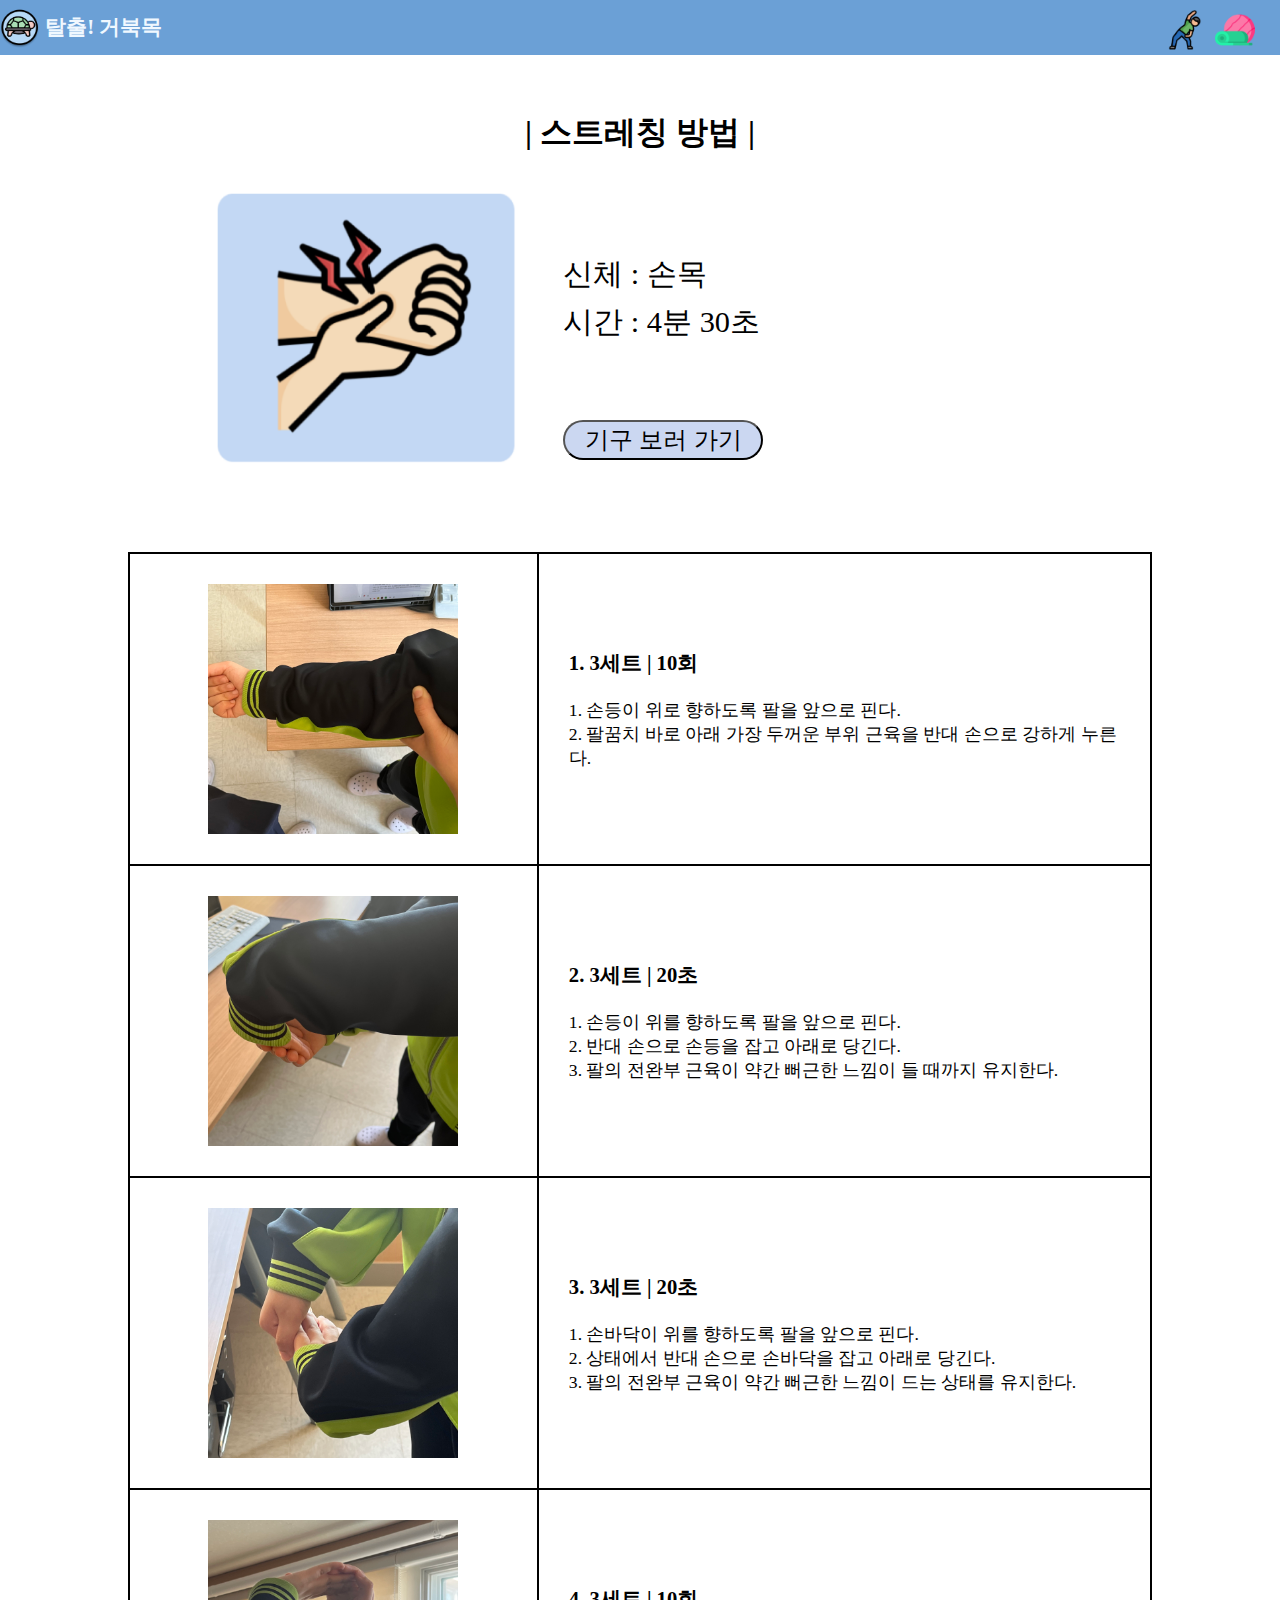
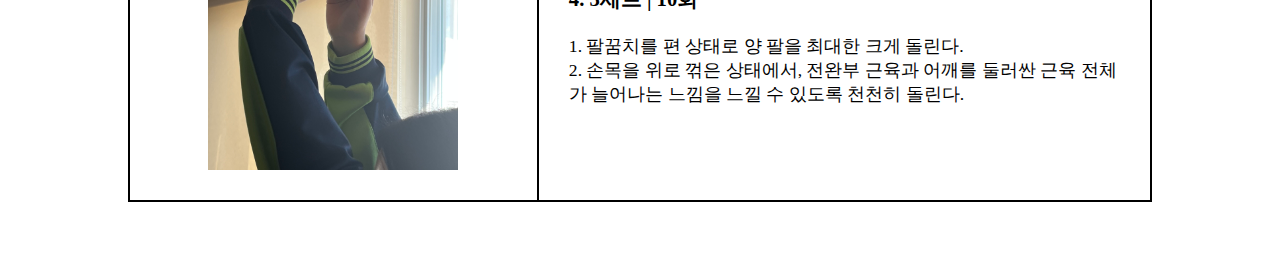
<file: wristPage.html>
<html>

<head>
    <meta charset="UTF-8">
    <meta http-equiv="X-UA-Compatible" content="IE=edge">
    <meta name="viewport" content="width=device-width, initial-scale=1.0">
    <title>turtleNeck Project</title>
    <link rel="stylesheet" href="https://cdnjs.cloudflare.com/ajax/libs/font-awesome/6.1.1/css/all.min.css"
        crossorigin="anonymous" referrerpolicy="no-referrer">
    <link rel="stylesheet" href="css/headerStyle.css">
    <link rel="stylesheet" href="css/stretchingStyle.css">
    <title>손목 스트레칭</title>
</head>

<body>
    <!--header-->
    <header>
        <div class="container">
            <h1 style="text-align: top;">
                <p><button onClick="location.href='index.html'"><img src="./img/logo1.png"></button>
                    탈출! 거북목</p>
            </h1>
            <nav>
                <ul>
                    <li>
                        <button class="" onClick="location.href='page1.html'"><img src="img/btn1.png"></button>
                    </li>
                    <li>
                        <button class="" onClick="location.href='neck_machinePage.html'"><img
                                src="img/btn2.png"></button>
                    </li>
                </ul>
            </nav>
        </div>
    </header>

    <h1><br><br><br>| 스트레칭 방법 |</h1>
    <section1>
        <img src="./img/wrist.png" alt="">
    </section1>
    <section2>
        <br>
        <p>신체 : 손목</p>
        <p>시간 : 4분 30초</p>
        <button onClick="location.href='wrist_machinePage.html'"> 기구 보러 가기 </button>
    </section2>
    <table>

        <tr>
            <td style="text-align: center;"><img src="./stretchingImg/wristStratching1.jpg" ></td>
            <td style="width: 60%;">
                <h3>1. 3세트 | 10회</h3>
                <br>1. 손등이 위로 향하도록 팔을 앞으로 핀다.
                <br>2. 팔꿈치 바로 아래 가장 두꺼운 부위 근육을 반대 손으로 강하게 누른다.
        </tr>
        <tr>
            <td style="text-align: center;"><img src="./stretchingImg/wristStratching2.jpg" ></td>
            <td style="width: 60%;">
                <h3>2. 3세트 | 20초</h3>
                <br>1. 손등이 위를 향하도록 팔을 앞으로 핀다.
                <br>2. 반대 손으로 손등을 잡고 아래로 당긴다.
                <br>3. 팔의 전완부 근육이 약간 뻐근한 느낌이 들 때까지 유지한다.
            </td>
        </tr>
        <tr>
            <td style="text-align: center;"><img src="./stretchingImg/wristStratching3.jpg" ></td>
            <td style="width: 60%;">
                <h3>3. 3세트 | 20초</h3>
                <br>1. 손바닥이 위를 향하도록 팔을 앞으로 핀다.
                <br>2. 상태에서 반대 손으로 손바닥을 잡고 아래로 당긴다. 
                <br>3. 팔의 전완부 근육이 약간 뻐근한 느낌이 드는 상태를 유지한다.
            </td>
        </tr>
        <tr>
            <td style="text-align: center;"><img src="./stretchingImg/wristStratching4.jpg" ></td>
            <td style="width: 60%;">
                <h3>4. 3세트 | 10회</h3>
                <br>1. 팔꿈치를 편 상태로 양 팔을 최대한 크게 돌린다. 
                <br>2. 손목을 위로 꺾은 상태에서, 전완부 근육과 어깨를 둘러싼 근육 전체가 늘어나는 느낌을 느낄 수 있도록 천천히 돌린다.
            </td>
        </tr>


    </table>
    <br><br><br><br>
</body>

</html>
</file>
<file: css/headerStyle.css>
* {
    margin: 0;
    padding: 0;
    box-sizing: border-box;
}

li {
    list-style: none;
}

.container {
    width: 1140px;
    margin: 0 auto;
}

/*header css*/
header {
    position: absolute;
    color: black;
    background-color: #6BA0D6;
    top: 0;
    z-index: 1;
    width: 100%;
    height: 55px;
}

header .container {
    display: flex;
    justify-content: space-between;
    align-items: center;
    width: 100%;
}

header .container p img{
    width:40px;
    height:40px;
    vertical-align: middle;
}

header nav ul {
    display: flex;
}

header button {
    background: transparent;
    border: 0;
    cursor: pointer;
}

header h1 button {
    font-size: 1.5rem;
    font-weight: bold;
}

header p {
    font-size: 1.3rem;
    margin-top: 0.4rem;
    color: aliceblue;
    margin-bottom: 0;
}

header .container li button{
    vertical-align: middle;
    margin-top: 10px;
    margin-right: 10px;
}

header .container ul{
    margin-right: 15px;
}
</file>
<file: css/calenderStyle.css>
/* 캘린더 css */

main {
    width: 100%;
    height: 100vh;
    display: flex;
    justify-content: center;
    align-items: center;
    text-align: center;
}

main button {
    border-radius: 30px;
    background-color: #cbd7f1;
    font-size: 1.5rem;
    width: 180px;
    height: 15%;
}

table {
    width: 75%;
    margin: auto;
    text-align: center;
}

th {
    font-size: 1.2em;
}

tbody {
    font-size: 1.7em;
}

table,
td {
    margin-top: 2%;
    margin-bottom: 2%;
    padding-bottom: 5%;
    border-collapse: collapse;
    border: 3px solid #B7D9F7;
}

@media screen and (max-width: 720px) {

    main button {
        border-radius: 30px;
        background-color: #cbd7f1;
        font-size: 1.2rem;
        width: 23%;
        height: 35px;
    }

    table {
        width: 80%;
        margin: auto;
        text-align: center;
    }

    th {
        font-size: 0.9rem;
    }

    tbody {
        font-size: 1.3rem;
    }

    table,
    td {
        margin-top: 2%;
        margin-bottom: 2%;
        padding-bottom: 10%;
        border: 2.5px solid #a3c8e8;
    }

}

@media screen and (max-width: 540px) {
    main button {
        border-radius: 30px;
        background-color: #cbd7f1;
        font-size: 1.2rem;
        width: 23%;
        height: 35px;
    }

    table {
        width: 85%;
        margin: auto;
        text-align: center;
    }

    th {
        font-size: 0.9rem;
    }

    tbody {
        font-size: 1.3rem;
    }

    table,
    td {
        margin-top: 2%;
        margin-bottom: 2%;
        padding-bottom: 10%;
        border: 2.5px solid #a3c8e8;
    }
}
</file>
<file: css/machineStyle.css>
/* 운동기구 페이지 */
/*위 버튼*/
.wrap-vertical {
    text-align: center;
    margin-top: 4rem;
    padding: 10px;
    overflow: scroll;
    border-bottom: 3px solid #3e73a1;
    overflow: auto;
    white-space: nowrap;
}

.wrap-vertical button {
    border-radius: 30px;
    background-color: #cbd7f1;
    width: 13rem;
    height: 6rem;
    margin-right: 3px;
    margin-left: 3px;
}

.wrap-vertical img {
    height: 80;
    width: 130;
}

@media screen and (max-width: 720px) {
    .wrap-vertical button {
        border-radius: 23px;
        background-color: #cbd7f1;
        width: 11rem;
        height: 5.5rem;
        margin-right: 3px;
        margin-left: 3px;
    }
    .wrap-vertical img {
        height: 70;
        width: 110;
    }
}

@media screen and (max-width: 540px) {
    .wrap-vertical button {
        border-radius: 17px;
        background-color: #cbd7f1;
        width: 9rem;
        height: 5rem;
        margin-right: 3px;
        margin-left: 3px;
    }
    .wrap-vertical img {
        height: 70;
        width: 110;
    }
}

/*이미지, 글*/

a {
    color: black;
    text-decoration: underline #cbd7f1;
}

main{
    text-align: center;
    display: block;
    font-size: 1.3rem;
}

main p {
    margin-top: 5px;
}

.product-list {
    width: 1210px;
    margin: auto;
}
.product-detail {
    margin-top: 30px;
    width: 400px;
    float: left;
}
main img {
    height: 200px;
    /* width: 90%; */
    width: 350px;
    align-items: end;
}

@media screen and (max-width: 720px){
    main{
        text-align: center;
        display: block;
        font-size: 1rem;
    }
    
    .product-list {
        width: 560px;
        margin: auto;
    }
    .product-detail {
        margin-top: 40px;
        width: 280px;
        float: left;
    }
    main img {
        height: 150px;
        width: 90%;
        align-items: end;
    }
}

@media screen and (max-width: 540px){
    main{
        text-align: center;
        display: block;
    }
    
    .product-list {
        width: 450px;
        margin: auto;
    }
    .product-detail {
        margin-top: 30px;
        width: 440px;
        float: left;
    }
    main img {
        height: 220px;
        width: 90%;
        align-items: end;
    }
}
</file>
<file: css/stretchingStyle.css>
/* 신체선택 */
/* body {
    font-family: "굴림체";
} */

h1 {
    text-align: center;
    font-size: 2rem;
}

section1 {
    margin-top: 3%;
    float: left;
    width: 43%;
    height: 37%;
    text-align: right;
}

section1 img {
    margin-right: 6%;
    width: 300;
    height: 270;
}

/*이미지 크기 조정*/
@media screen and (max-width: 880px) {
    section1 img {
        margin-top: 20px;
        margin-right: 10px;
        width: 270;
        height: 245;
    }
}

/*tablet*/
@media screen and (max-width: 720px) {
    h1 {
        text-align: center;
        font-size: 1.6rem;
    }

    section1 {
        float: left;
        width: 43%;
        height: 27%;
        margin-top: 2%;
        text-align: right;
    }

    section1 img {
        margin-top: 0px;
        margin-right: 10px;
        width: 205;
        height: 180;
    }
}

/*mobile*/
@media screen and (max-width: 540px) {
    h1 {
        text-align: center;
        font-size: 1.3rem;
    }

    section1 {
        float: left;
        width: 44%;
        height: 20%;
        margin-top: 2%;
        text-align: right;
    }

    section1 img {
        margin-top: 0px;
        margin-left: 20px;
        width: 170;
        height: 140;
    }

}


section2 {
    float: right;
    width: 56%;
    height: 37%;
    margin-top: 5%;
    font-size: 1.9rem;
}

section2 p {
    margin-bottom: 7px;
}

section2 button {
    text-align: center;
    border-radius: 20px;
    font-size: 1.5rem;
    background-color: #cbd7f1;
    width: 200px;
    height: 40px;
    margin-top: 70px;
}


/*tablet*/
@media screen and (max-width: 720px) {
    section2 {
        float: right;
        width: 55%;
        height: 27%;
        margin-top: 2%;
        font-size: 1.7rem;
    }

    section2 button {
        text-align: center;
        border-radius: 20px;
        font-size: 1.3rem;
        background-color: #cbd7f1;
        width: 170px;
        height: 36px;
        margin-top: 15px;
    }

    section2 p {
        margin-bottom: 10px;
    }
}

/*mobile*/
@media screen and (max-width: 540px) {
    section2 {
        float: right;
        width: 55%;
        height: 20%;
        margin-top: 2%;
        font-size: 1.3rem;
    }

    section2 button {
        text-align: center;
        border-radius: 15px;
        font-size: 1rem;
        background-color: #cbd7f1;
        width: 150px;
        height: 30px;
        margin-top: 4px;
    }

    section2 p {
        margin-bottom: 10px;
    }
}

table {
    margin-left: auto;
    margin-right: auto;
    width: 80%;
}

table img {
    width: 250px;
    height: 250px;
}

table,
td,
th {
    border-collapse: collapse;
    border: 2px solid;
    padding: 30px;
    font-size: 1.05em;
}


/*mobile*/
@media screen and (max-width: 720px) {
    table {
        margin-left: auto;
        margin-right: auto;
        width: 88%;
    }

    table img {
        width: 170px;
        height: 170px;
    }

    table,
    td,
    th {
        border-collapse: collapse;
        border: 1.5px solid;
        padding: 15px;
        font-size: 0.93rem;
    }
}

/*mobile*/
@media screen and (max-width: 540px) {
    table {
        margin-left: auto;
        margin-right: auto;
        width: 90%;
    }

    table img {
        width: 130px;
        height: 130px;
    }


    table,
    td,
    th {
        border-collapse: collapse;
        border: 1px solid;
        padding: 15px;
        font-size: 0.9rem;
    }

}
</file>
<file: css/choosePage.css>
p {
    margin-top: 100px;
    margin-bottom: 20px;
    font-weight: bold;
    font-size: 2rem;
    text-align: center;
}

main{
    text-align: center;
}

main button {
    width: 28%;
    height: 30%;
    border-radius: 30px;
    margin: 7px;
    background-color: #cbd7f1;
    border: 0;
}

main img{
    height: 210;
    width: 230;
}

/*이미지 크기 바꾸기*/
@media screen and (max-width: 1100px){

    main button {
        width: 30%;
        height: 30%;
        border-radius: 30px;
        margin: 7px;
        background-color: #cbd7f1;
        border: 0;
    }
    
    main img{
        height: 190;
        width: 215;
    }
}

/* tablet */
@media screen and (max-width: 720px){
    p{
        font-size: 1.7rem;
    }
    
    main button {
        width: 45%;
        height: 32%;
        border-radius: 30px;
        margin: 7px;
        background-color: #cbd7f1;
        border: 0;
    }
    
    main img{
        height: 200;
        width: 240;
    }
}

/* mobile */
@media screen and (max-width: 540px) {
    p{
        font-size: 1.5rem;
    }

    main button {
        width: 80%;
        height: 20%;
        border-radius: 30px;
        margin-left: 50px;
        margin: 7px;
        background-color: #cbd7f1;
    }
    
    main img{
        margin-top: 5px;
        height: 130;
        width: 150;
    }
}
</file>
